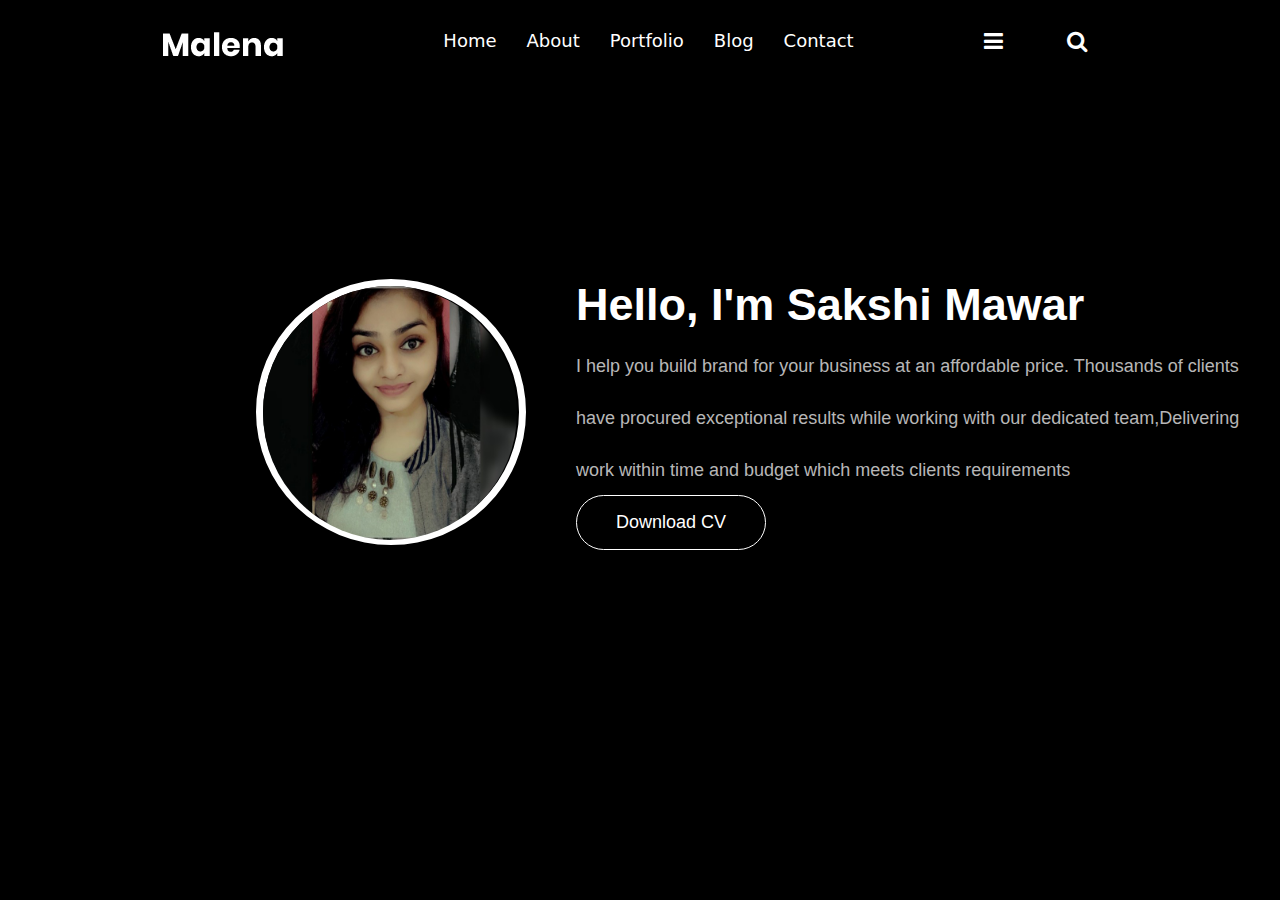
<file: index.html>
<!DOCTYPE html>
<html lang="en">
<head>
    <meta charset="UTF-8">
    <meta http-equiv="X-UA-Compatible" content="IE=edge">
    <meta name="viewport" content="width=device-width, initial-scale=1.0">
    <link rel="stylesheet" href="asset/css/home.css">
    <link rel="stylesheet" href="https://cdnjs.cloudflare.com/ajax/libs/font-awesome/4.7.0/css/font-awesome.min.css">
    <title>Home</title>
</head>
<body>
    <nav>
        <div class="image"><img src="asset/image/logo-white.png" alt=""></div>
        <div class="menu">MENU<i class="fa fa-bars" style="font-size:20px;color:white; margin-left: 10px;"></i></div>
        <br><br>
 <span class="menu-bar"> 
   Home   <br>
     About<br>
    Portfolio <br>
     Blog 
      <br>
     contact
</span>
        <a href="index.html"><li>Home</li></a>
        <a href="Pages/about.html"><li>About</li></a>
            <a href="Pages/portfolio.html"><li>Portfolio</li></a>
                <a href="Pages/blog.html" ><li>Blog</li></a>
                    <a href="Pages/contact.html"><li>Contact</li></a>

<div class="icon"><li><i class="fa fa-bars" style="font-size:22px;color:white;"></i></li>
<li><i class="fa fa-search" style="font-size:22px;color:white;  margin-left :30px;"></i></li>
</div>
    
</nav>
    <section>  
<div class="circle"> <img src="asset/image/WhatsApp Image 2021-09-07 at 6.53.06 PM.jpeg" alt="">  </div>
<div class="head">Hello, I'm Sakshi Mawar
    <br>

    <p>
        I help you build brand for your business at an affordable price. Thousands of clients<br>
        have procured exceptional results while working with our dedicated team,Delivering <br>
        work within time and budget which meets clients requirements
    </p>
<br>
    <button> Download CV</button>
</div>  

    </section>
  
</body>
</html>
</file>
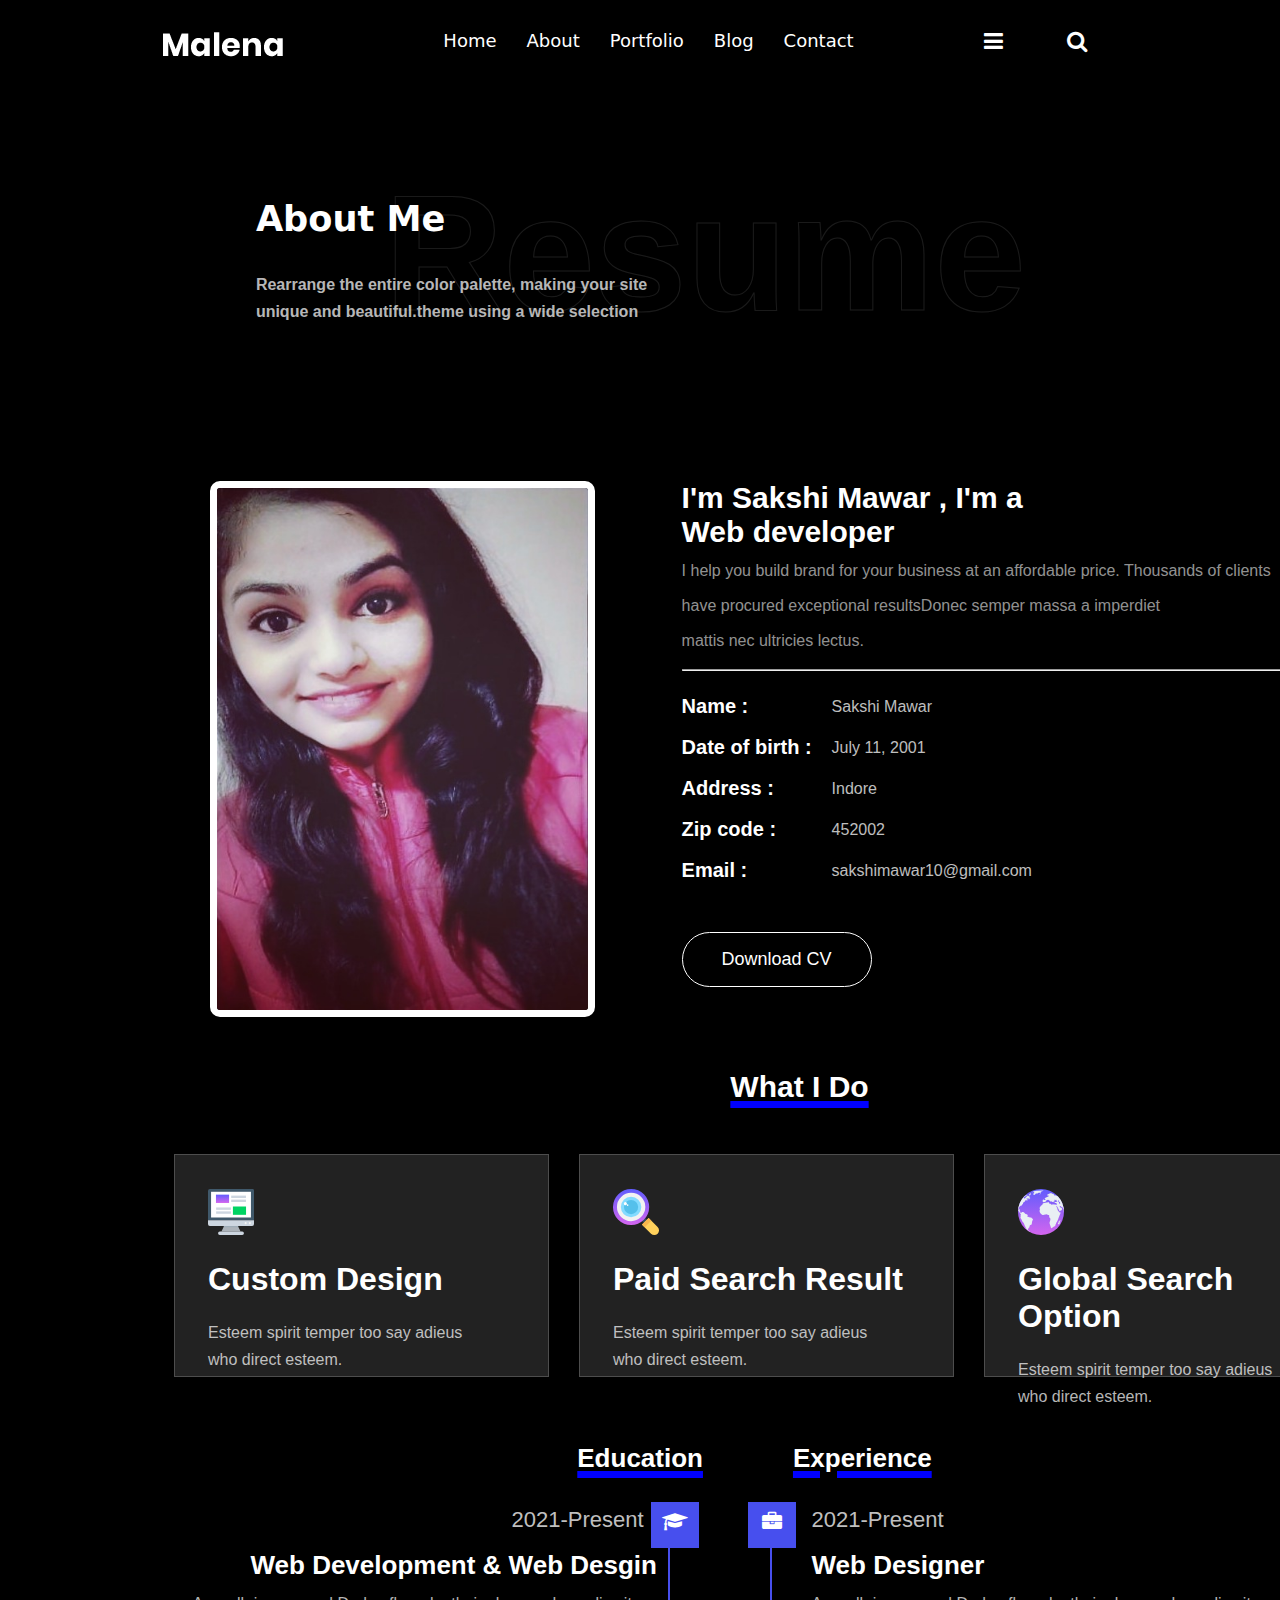
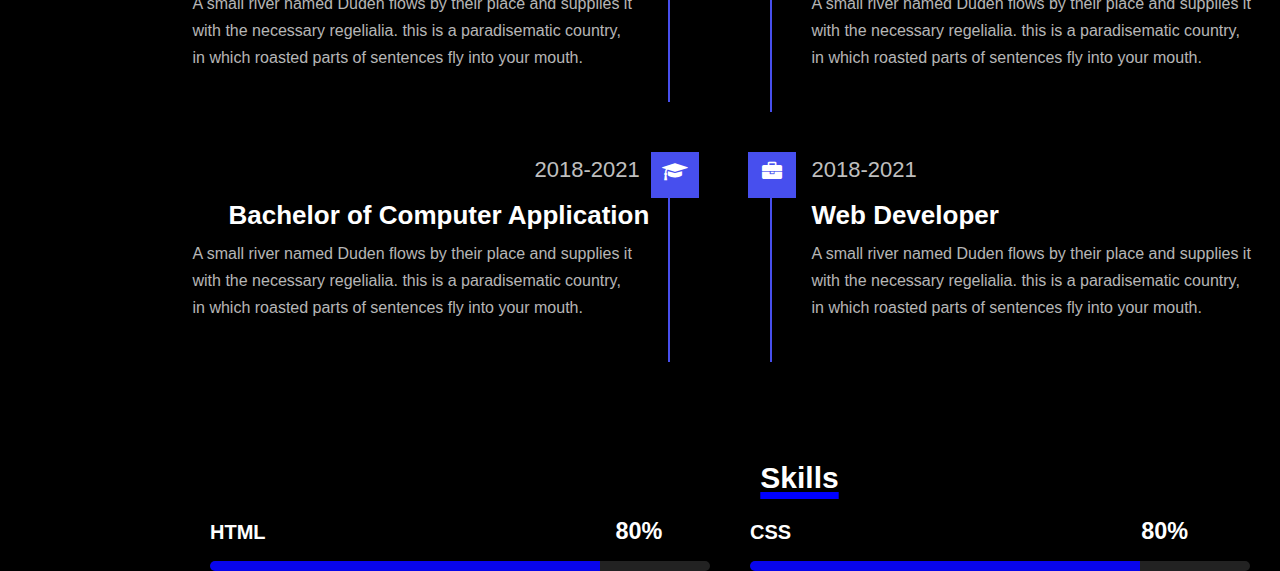
<file: Pages/about.html>
<!DOCTYPE html>
<html lang="en">
<head>
    <meta charset="UTF-8">
    <meta http-equiv="X-UA-Compatible" content="IE=edge">
    <meta name="viewport" content="width=device-width, initial-scale=1.0">
    <link rel="stylesheet" href="../asset/css/about.css">
    <link rel="stylesheet" href="https://cdnjs.cloudflare.com/ajax/libs/font-awesome/4.7.0/css/font-awesome.min.css">
    <title>About</title>
</head>
<body style="padding-bottom: 20px;">
    
<nav>
 <div class="image"><img src="../asset/image/logo-white.png" alt=""></div>
 <div class="menu">MENU<i class="fa fa-bars" style="font-size:20px;color:white; margin-left: 10px;"></i></div>
 <br><br>
 <span class="menu-bar"> 
   Home   <br>
     About<br>
    Portfolio <br>
     Blog 
      <br>
     contact
</span>
 
    <a href="../../index.html" ><li>Home</li></a>
    <a href="about.html" ><li>About</li></a>
    <a href="portfolio.html"><li>Portfolio</li></a>
    <a href="blog.html"><li>Blog</li></a>
                <a href="contact.html"><li>Contact</li></a>
                <div class="icon"><li><i class="fa fa-bars" style="font-size:22px;color:white;"></i></li>
                    <li><i class="fa fa-search" style="font-size:22px;color:white;  margin-left :30px;"></i></li>
                    </div>
                </nav>

                <div class="title">

                    <span>Resume </span>

                    <div class="text">
                    About Me<br>
                    <p>Rearrange the entire color palette, making your site<br>
                         unique and beautiful.theme using a wide selection </p>
                </div>
            

                <main>

                    <section class="section-1">
               
                <div class="pic"> <img src="../asset/image/pic2.jpeg" alt=""></div>
                <div class="information">
                <div class="head">
                    I'm Sakshi Mawar , I'm a<br>
                Web developer <br>
                <p>I help you build brand for your business at an affordable price. Thousands of clients<br>
                     have procured exceptional resultsDonec semper massa a imperdiet<br>
                      mattis nec ultricies lectus.</p>
            
            <hr>
        </div>
        
    
<div class="about-me">
               <div class="question"> Name :   <br>         
                Date of birth :   <br>             
                Address :    <br>                        
                Zip code : <br>                   
                Email :  <br><br>
                
                
             <button> Download CV</button></div>
        
            <div class="answer">

                Sakshi Mawar <br>
                July 11, 2001 <br>
             Indore  <br> 
             452002   <br>
             sakshimawar10@gmail.com <br>
             

            </div>
        </div>
                 </div>
                 
        
                </section>
        
        
        
                <section class="section-2">
<div class="heading">
            What I Do

        </div>
    
  
            

        <div class="box">

        <div class="square"><img src="../asset/image/computer.svg" alt="">
        <h1>Custom Design</h1>
        <p>Esteem spirit temper too say adieus <br>who direct esteem.</p>
        </div>
        <div class="square"> <img src="../asset/image/search.svg" alt="">
        <h1>Paid Search Result</h1>
        <p>Esteem spirit temper too say adieus <br>who direct esteem.</p>
        </div>
        <div class="square" > <img src="../asset/image/globe.svg" alt="">
           <h1> Global Search Option</h1>
           <p>Esteem spirit temper too say adieus <br>who direct esteem.</p>
        </div>

    </div>
</section>


<section class="section-3">

<div class="heading2"><h1>Education</h1> <h1>Experience</h1></div>
<div class="study">
<div class="education">
    <div class="education-detail">
<div class="year"> 2021-Present </div>
    <i class="fa fa-graduation-cap"></i><br>


    <h1>Web Development & Web Desgin </h1><br>
    <p>A small river named Duden flows by their place and supplies it  <br>
         with the necessary regelialia. this is a paradisematic country, <br> 
         in which roasted parts of sentences fly into your mouth.</p>

</div>
<div class="education-detail-2">
    <div class="year"> 2018-2021 </div>
        <i class="fa fa-graduation-cap"></i><br>
    
    
        <h1> Bachelor of Computer Application</h1><br>
        <p>A small river named Duden flows by their place and supplies it  <br>
             with the necessary regelialia. this is a paradisematic country, <br> 
             in which roasted parts of sentences fly into your mouth.</p>
    
    </div>
    
</div>
<div class="experience">

    <div class="experience-detail">
        <div class="year"> 2021-Present </div>
        <i class="fa fa-briefcase"></i><br>
        
        
            <h1>Web Designer </h1><br>
            <p>A small river named Duden flows by their place and supplies it  <br>
                 with the necessary regelialia. this is a paradisematic country, <br> 
                 in which roasted parts of sentences fly into your mouth.</p>
        
        </div>
        <div class="experience-detail-2">
            <div class="year"> 2018-2021 </div>
            <i class="fa fa-briefcase"></i></i><br>
            
            
                <h1> Web Developer</h1><br>
                <p>A small river named Duden flows by their place and supplies it  <br>
                     with the necessary regelialia. this is a paradisematic country, <br> 
                     in which roasted parts of sentences fly into your mouth.</p>
            
            </div>




     </div>




    </div>

</section>

<section class="section-3">
    <div class="heading ">
        Skills

    </div>
    <div class="progress">
    <div class=bar>
<div class="html"><h4>HTML</h4> 
<h3>80%</h3></div>
    <div class="range">


    </div>
</div>

<div class="bar-2">
    <div class="css"><h4>CSS</h4> 
        <h3>80%</h3></div>
            <div class="range2">
        
    
            </div>
        </div>
        </div>


        
        </section>
</section>


    
</main>
</body>
</html>
</file>
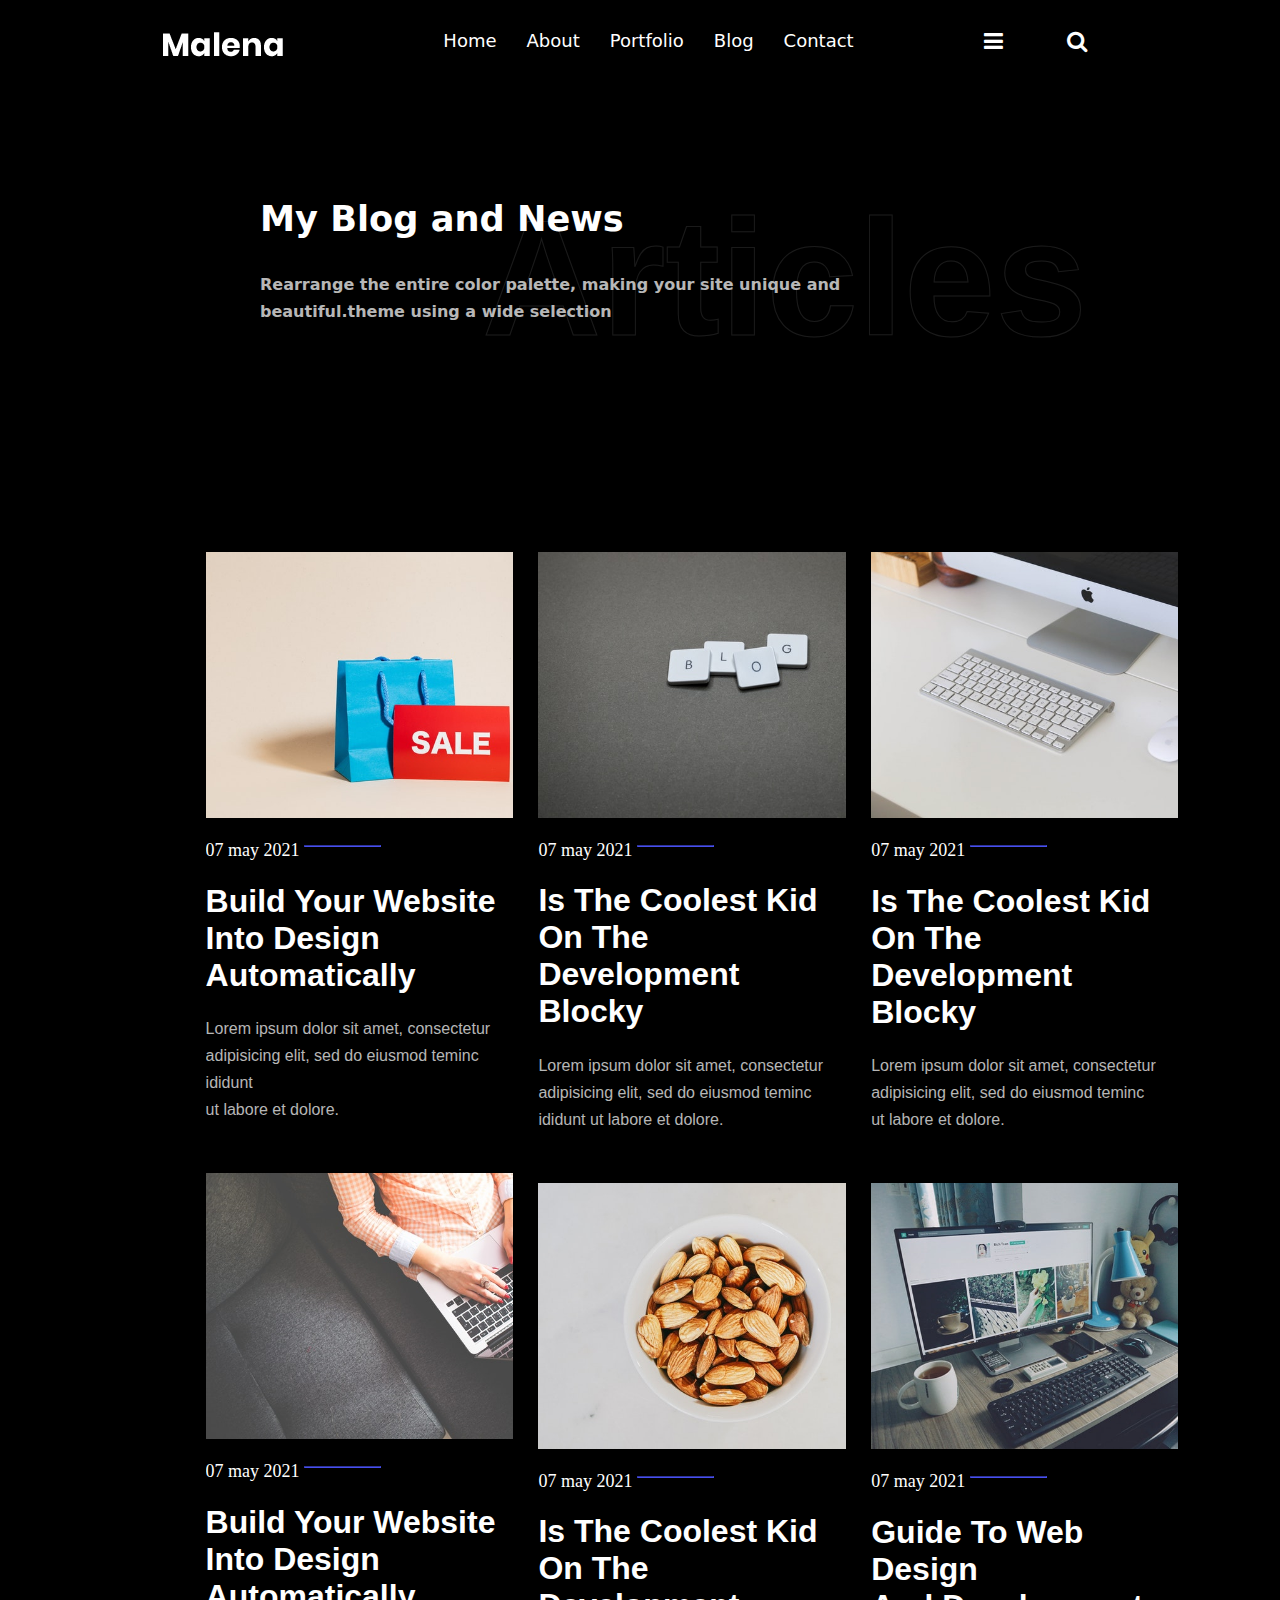
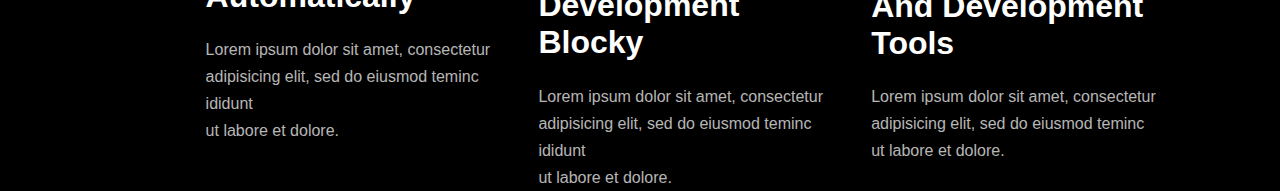
<file: Pages/blog.html>
<!DOCTYPE html>
<html lang="en">
<head>
    <meta charset="UTF-8">
    <meta http-equiv="X-UA-Compatible" content="IE=edge">
    <meta name="viewport" content="width=
    , initial-scale=1.0">
    <link rel="stylesheet" href="../asset/css/blog.css">
    <link rel="stylesheet" href="https://cdnjs.cloudflare.com/ajax/libs/font-awesome/4.7.0/css/font-awesome.min.css">
    <title>Document</title>
</head>
<body>
    <nav>
        <div class="image"><img src="../asset/image/logo-white.png" alt=""></div>
        <div class="menu">MENU<i class="fa fa-bars" style="font-size:20px;color:white; margin-left: 10px;"></i></div>

 <br><br>
 <span class="menu-bar"> 
   Home   <br>
     About<br>
    Portfolio <br>
     Blog 
      <br>
     contact
</span>
        
        <a href="../index.html" ><li>Home</li></a>
        <a href="about.html" ><li>About</li></a>
            <a href="portfolio.html" ><li>Portfolio</li></a>
                <a href="blog.html" ><li>Blog</li></a>
                    <a href="contact.html" ><li>Contact</li></a>

<div class="icon"><li><i class="fa fa-bars" style="font-size:22px;color:white;"></i></li>
<li><i class="fa fa-search" style="font-size:22px;color:white;  margin-left :30px;"></i></li>
</div>
    </nav>

    <div class="title">

        <span> Articles </span>

        <div class="text">
        My Blog and News
        <p>Rearrange the entire color palette, making your site unique and beautiful.theme using a wide selection </p>
    </div>
</div>
<main>

    

        <section>
<div class="pic">

    <img src="../asset/image/bag.jpg" alt="">
</div>

<div class="content">
    <h3> 07 may 2021  <hr>   </h3> 
    <h1>Build Your Website Into Design 
    Automatically</h1>
<p>Lorem ipsum dolor sit amet, consectetur <br>
     adipisicing elit, sed do eiusmod teminc ididunt <br>
      ut labore et dolore.</p>

</div>

<div class="pic">

    <img src="../asset/image/laptop.jpg" alt="">
</div>

<div class="content">
    <h3> 07 may 2021 <hr></h3>
    <h1>Build Your Website Into Design <br>
    Automatically</h1>
<p>Lorem ipsum dolor sit amet, consectetur <br>
     adipisicing elit, sed do eiusmod teminc ididunt <br>
      ut labore et dolore.</p>

</div>




        </section>

        <section>


            <div class="pic">
<img src="../asset/image/blog.jpg" alt="">

  </div>
  <div class="content">
    <h3> 07 may 2021 <hr></h3>
    <h1>Is The Coolest Kid On The  <br>
        Development Blocky</h1>
<p>Lorem ipsum dolor sit amet, consectetur 
     adipisicing elit, sed do eiusmod teminc ididunt 
      ut labore et dolore.</p>

</div>


<div class="pic">
    <img src="../asset/image/almond .jpg" alt="">
    
      </div>
      <div class="content">
        <h3> 07 may 2021  <hr></h3>
        <h1>Is The Coolest Kid On The  <br>
            Development Blocky</h1>
    <p>Lorem ipsum dolor sit amet, consectetur <br>
         adipisicing elit, sed do eiusmod teminc ididunt <br>
          ut labore et dolore.</p>
    
    </div>
    
    





        </section>
        <section class="section3">

            <div class="pic3">

                <img src="../asset/image/keyboard.jpg" alt="">
           
                <div class="content">
                    <h3> 07 may 2021  <hr></h3>
                    <h1>Is The Coolest Kid On The  <br>
                        Development Blocky</h1>
                <p>Lorem ipsum dolor sit amet, consectetur <br>
                     adipisicing elit, sed do eiusmod teminc  <br>
                      ut labore et dolore.</p>
                
                </div>
                
        </div>

            <div class="pic3">

                <img src="../asset/image/system.jpg" alt="">
           
            <div class="content">
                <h3> 07 may 2021 <hr></h3>
                <h1> Guide To Web Design<br> And Development Tools</h1>
                <p>Lorem ipsum dolor sit amet, consectetur <br>
                    adipisicing elit, sed do eiusmod teminc  <br>
                     ut labore et dolore.</p>
               
            
            </div>
        </div>

            

        </section>


    </main>


    
</body>
</html>
</file>
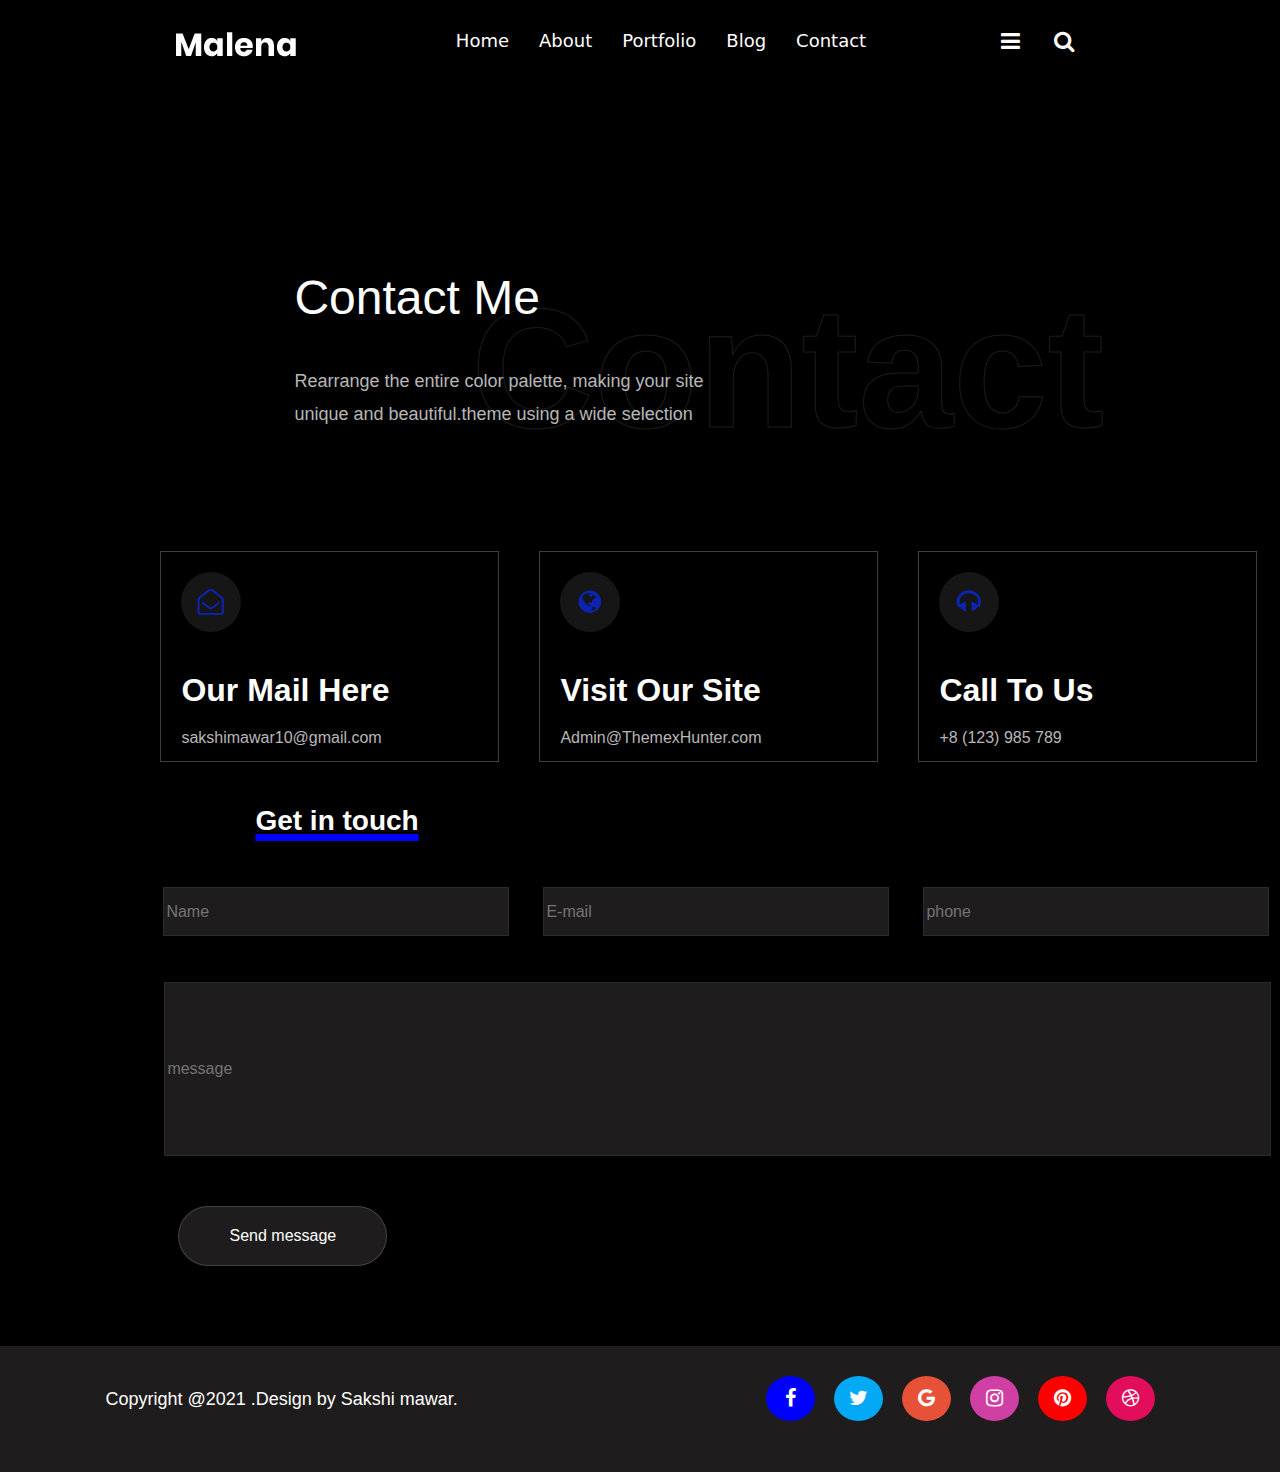
<file: Pages/contact.html>
<!DOCTYPE html>
<html lang="en">
<head>
    <meta charset="UTF-8">
    <meta http-equiv="X-UA-Compatible" content="IE=edge">
   <link rel="stylesheet" href="../asset/css/contact.css">
    <meta name="viewport" content="width=device-width, initial-scale=1.0">
    <link rel="stylesheet" href="https://cdnjs.cloudflare.com/ajax/libs/font-awesome/4.7.0/css/font-awesome.min.css">
    <title>Contact</title>
</head>
<body>
    <section>

    <nav>
        <div class="image"><img src="../asset/image/logo-white.png" alt=""></div>
        <div class="menu">MENU<i class="fa fa-bars" style="font-size:20px;color:white; margin-left: 10px;"></i></div>
        <br><br>
        <span class="menu-bar"> 
            Home   <br>
              About<br>
             Portfolio <br>
              Blog 
               <br>
              contact
         </span>
        
        
           <a href="..//index.html"><li>Home</li></a>
           <a href="about.html" > <li>About</li></a>
           <a href="portfolio.html"><li>Portfolio</li></a>
           <a href="blog.html" ><li>Blog</li></a>
                       <a href="contact.html" ><li>Contact</li></a>
                       <div class="icon"><li><i class="fa fa-bars" style="font-size:22px;color:white;"></i></li>
                           <li><i class="fa fa-search" style="font-size:22px;color:white;  "></i></li>
                           </div>
                       </nav>


                       <div class="title">

                        <span> Contact </span>
    
                        <div class="text">
                        Contact Me<br>
                        <p>Rearrange the entire color palette, making your site 
                            <br>
                            unique and beautiful.theme using a wide selection </p>
                    </div>

                    <div class="box">

                        <div class="square"><i class="fa fa-envelope-open-o"></i>
                        <h1>Our Mail Here</h1>
                        <p> sakshimawar10@gmail.com</p>
                        </div>
                        <div class="square"> <i class="fa fa-globe"></i>
                        <h1>Visit Our Site</h1>
                        <p>Admin@ThemexHunter.com</p>
                        </div>
                        <div class="square" > <i class='fa fa-headphones'></i>
                           <h1> Call To Us</h1>
                           <p>+8 (123) 985 789</p>
                        </div>
                
                    </div>



                    <h2>Get in touch</h2>

                    <div class="detail">
                        <input type="text" id="name" placeholder="Name">

                         <input type="email" id="mail" placeholder="E-mail">
                         
                         <input type="tel" id="num" placeholder="phone">
                    </div>

                    <div class="message">


                        <input type="text" id="msg" placeholder="message">
                    </div>

                    <button> Send message</button>

                    
                    <div class="bottom"> 
           <div class="first">Copyright @2021 .Design by Sakshi mawar.</div>
           <div class="second">
            <i class='fa fa-facebook-f'></i>
            <i class='fa fa-twitter' 
            style="background-color: #03a9f4;
            margin-left: 15px;"
            ></i>

            <i class='fa fa-google' 
            style="margin-left: 15px;
            background-color: #e65137;"></i>

<i class='fa fa-instagram'
style="background-color:#d040a4;
margin-left: 15px;"></i>

<i class='fa fa-pinterest'
style="    margin-left: 15px;
background-color: red;"></i>

<i class='fa fa-dribbble'

style="    background-color: #e20d5b;
margin-left: 15px;"></i>

            
               
        </div>
                    </div>
                </section>

    
</body>
</html>
</file>
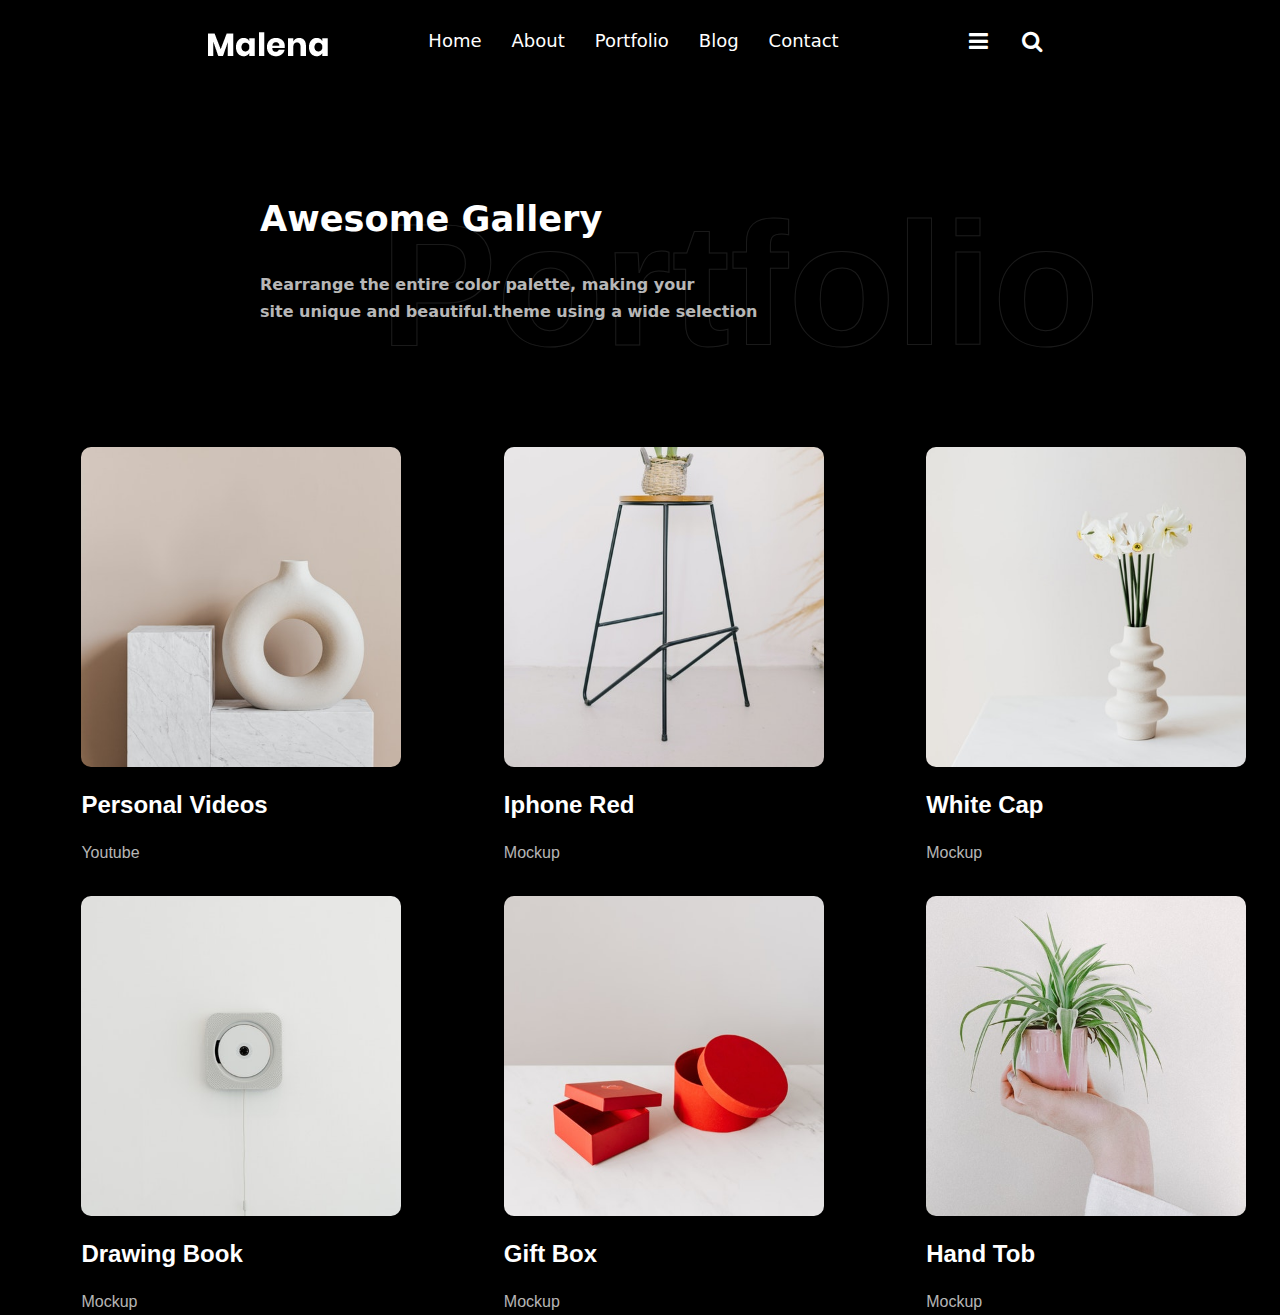
<file: Pages/portfolio.html>
<!DOCTYPE html>
<html lang="en">
<head>
    <meta charset="UTF-8">
    <meta http-equiv="X-UA-Compatible" content="IE=edge">
    <meta name="viewport" content="width=device-width, initial-scale=1.0">
    <link rel="stylesheet" href="">
    <link rel="stylesheet" href="https://cdnjs.cloudflare.com/ajax/libs/font-awesome/4.7.0/css/font-awesome.min.css">
    <link rel="stylesheet" href="../asset/css/portfolio.css">
    <title>Portfolio</title>
</head>
<body>

    <nav>
        <div class="image"><img src="../asset/image/logo-white.png" alt=""></div>
        <div class="menu">MENU<i class="fa fa-bars" style="font-size:20px;color:white; margin-left: 10px;"></i></div>
        <br><br>
        <span class="menu-bar"> 
            Home   <br>
              About<br>
             Portfolio <br>
              Blog 
               <br>
              contact
         </span>
        
           <a href="..//index.html"><li>Home</li></a>
           <a href="about.html"> <li>About</li></a>
           <a href="portfolio.html" ><li>Portfolio</li></a>
           <a href="blog.html" ><li>Blog</li></a>
                       <a href="contact.html"><li>Contact</li></a>
                       <div class="icon"><li><i class="fa fa-bars" style="font-size:22px;color:white;"></i></li>
                           <li><i class="fa fa-search" style="font-size:22px;color:white;  "></i></li>
                           </div>
                       </nav>

                       <div class="title">

                        <span> Portfolio </span>
                
                        <div class="text">
                        Awesome Gallery<br>
                        <p>Rearrange the entire color palette, making your <br>
                            site unique and beautiful.theme using a wide selection </p>
                    </div>
                </div>

                <main>
             <section>
           <div class="pic"> <img src="../asset/image/portfolio-image1.jpg" alt="">

           </div>
           <div class="content">

            <h2>Personal Videos</h2>

            <p>Youtube</p>
        </div>

           <div class="pic"> <img src="../asset/image/image4.jpg" alt="">

           </div>
           <div class="content">
           <h2>Drawing Book</h2>

           <p>Mockup</p>
       </div>

             </section>

             
  

             <section>


                <div class="pic"> <img src="../asset/image/image2.jpg" alt="">

                </div>
                <div class="content">
                <h2>Iphone Red</h2>

                <p>Mockup</p>
            </div>
                <div class="pic"> <img src="../asset/image/gift-box.jpg" alt="">

                </div>
                <div class="content">
                <h2>Gift Box</h2>

                <p>Mockup</p>
            </div>
                
             </section>



             <section class="section3">

                <div class="pic"> <img src="../asset/image/flower.jpg" alt="">

                
                <div class="content">
                <h2>White Cap</h2>

                <p>Mockup</p>
            </div>
            </div>

                <div class="pic"> <img src="../asset/image/plant.jpg" alt="">

                

                <div class="content">
            <h2>Hand Tob</h2>

            <p>Mockup</p>
        </div>
        </div>
             </section>



                </main>
    
</body>
</html>
</file>
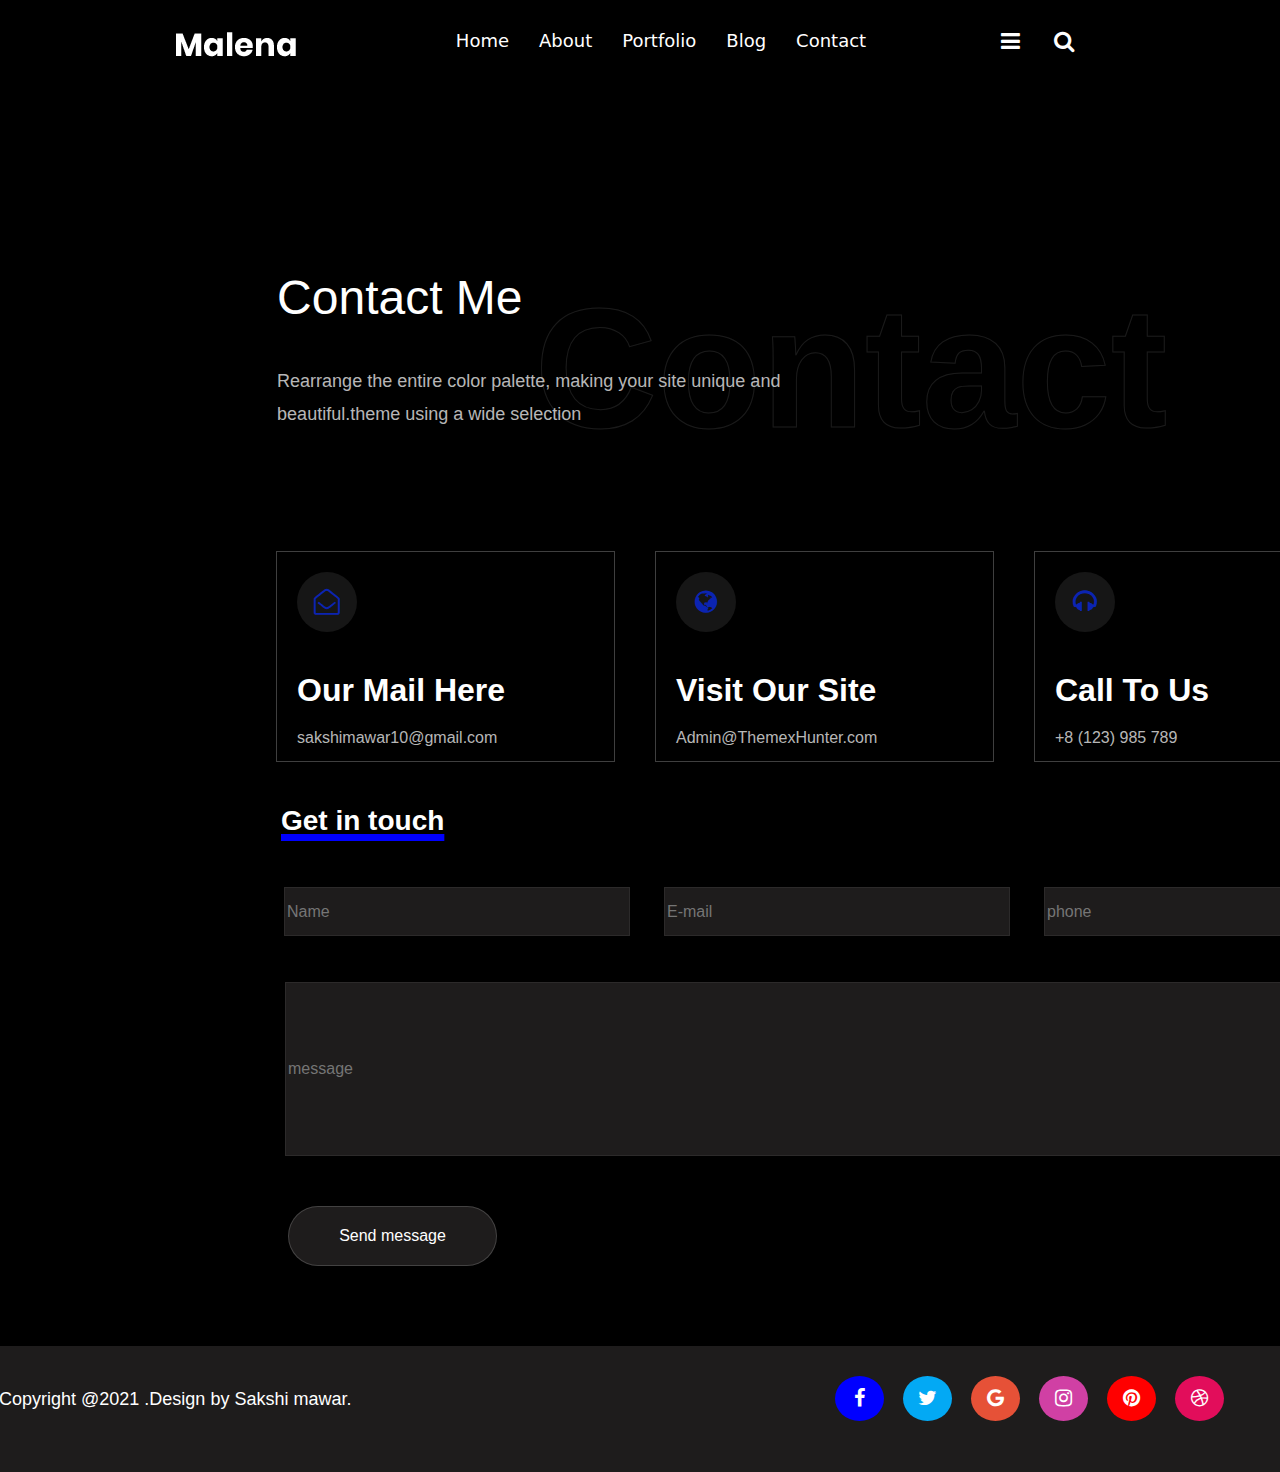
<file: asset/Pages/contact.html>
<!DOCTYPE html>
<html lang="en">
<head>
    <meta charset="UTF-8">
    <meta http-equiv="X-UA-Compatible" content="IE=edge">
   <link rel="stylesheet" href="asset/css/contact.css">
    <meta name="viewport" content="width=device-width, initial-scale=1.0">
    <link rel="stylesheet" href="https://cdnjs.cloudflare.com/ajax/libs/font-awesome/4.7.0/css/font-awesome.min.css">
    <title>Contact</title>
</head>
<body>
    <section>

    <nav>
        <div class="image"><img src="asset/image/logo-white.png" alt=""></div>
        
           <a href="../../index.html" target="new"><li>Home</li></a>
           <a href="about.html" target="new"> <li>About</li></a>
           <a href="http://webangon.com/html/malena/portfolio-black.html" target="new"><li>Portfolio</li></a>
           <a href="http://webangon.com/html/malena/blog-black.html" target="new"><li>Blog</li></a>
                       <a href="contact.html" target="new"><li>Contact</li></a>
                       <div class="icon"><li><i class="fa fa-bars" style="font-size:22px;color:white;"></i></li>
                           <li><i class="fa fa-search" style="font-size:22px;color:white;  "></i></li>
                           </div>
                       </nav>


                       <div class="title">

                        <span> Contact </span>
    
                        <div class="text">
                        Contact Me
                        <p>Rearrange the entire color palette, making your site unique and beautiful.theme using a wide selection </p>
                    </div>

                    <div class="box">

                        <div class="square"><i class="fa fa-envelope-open-o"></i>
                        <h1>Our Mail Here</h1>
                        <p> sakshimawar10@gmail.com</p>
                        </div>
                        <div class="square"> <i class="fa fa-globe"></i>
                        <h1>Visit Our Site</h1>
                        <p>Admin@ThemexHunter.com</p>
                        </div>
                        <div class="square" > <i class='fa fa-headphones'></i>
                           <h1> Call To Us</h1>
                           <p>+8 (123) 985 789</p>
                        </div>
                
                    </div>


                    <h2>Get in touch</h2>

                    <div class="detail">
                        <input type="text" id="name" placeholder="Name">

                         <input type="email" id="mail" placeholder="E-mail">
                         
                         <input type="tel" id="num" placeholder="phone">
                    </div>

                    <div class="message">


                        <input type="text" id="msg" placeholder="message">
                    </div>

                    <button> Send message</button>

                    
                    <div class="bottom"> 
           <div class="first">Copyright @2021 .Design by Sakshi mawar.</div>
           <div class="second">
            <i class='fa fa-facebook-f'></i>
            <i class='fa fa-twitter' 
            style="background-color: #03a9f4;
            margin-left: 15px;"
            ></i>

            <i class='fa fa-google' 
            style="margin-left: 15px;
            background-color: #e65137;"></i>

<i class='fa fa-instagram'
style="background-color:#d040a4;
margin-left: 15px;"></i>

<i class='fa fa-pinterest'
style="    margin-left: 15px;
background-color: red;"></i>

<i class='fa fa-dribbble'

style="    background-color: #e20d5b;
margin-left: 15px;"></i>

            
               
        </div>
                    </div>
                </section>

    
</body>
</html>
</file>
<file: asset/css/home.css>
body{
    background-color: black;
    margin: 0px;
}
.menu{
    display: none;
}
.menu-bar{
    display: none;
}

.circle{

    width: 256px;
    height: 252px;
    border-radius: 50%;
    /* background-color: aqua; */
    border: 7px solid white;
    display: inline-block;
}
.image{
    margin-top: -20px;
    width: 100px;
    height: 20px;
    display: inline-block;
    margin-right: 180px;
}

.circle img{width: 254px;
border-radius: 50%;}

section{
    left: 20%;
    display: flex;
    position: absolute;
    top: 31%;}
   
    nav{
        display: flex;
        justify-content: center;
        margin-top: 30px;

    }
li{
    font-family: system-ui;
    color: white;
    list-style-type: none;
    display: inline-block;
    margin-right: 30px;
    font-size: 18px;
    font-weight: 500;
    cursor: pointer;
}
.icon{
    display: inline-block;
    margin-left: 100px;
}
.head{
    
    color: white;
    font-family: 'Poppins', sans-serif;
    font-weight: 600;
    font-size: 45px;
    margin-left: 50px;
    
}

.head p{
    color: rgba(255, 255, 255, 0.726);
    font-size: 18px; 
    font-weight: lighter;
    font-family: sans-serif;
    margin-top: 40px;
display: contents;
}
button{
    font-size: 18px;
    border: 1px solid white;
    background: 50px;
    width: 190px;
    padding: 16px;
    border-radius: 50px;
    color: white;
    font-family: inherit;
display: inline-block;
cursor: pointer;}

button:hover{
    background-color: #474fee;
    color: white;
    border: none;
}
    
li:hover{color:rgb(12, 12, 211);
    text-decoration: none;
font-weight: lighter;}





@media screen and  (max-width: 1024px){

    section{
        left: 15%;
        display: flex;
        position: absolute;
        top: 31%;}
        .circle{

            width: 256px;
            height: 252px;
            border-radius: 50%;
            /* background-color: aqua; */
            border: 7px solid white;
            display: inline-block;
        }
        
        
        .circle img{width: 254px;
        border-radius: 50%;}
        
      

nav {
    display: flex;
    justify-content: center;
    margin-top: 30px;
    margin-left: 40px;
}
.image {
    margin-top: -20px;
    width: 100px;
    height: 20px;
    display: inline-block;
    margin-right: 66px;
}
.icon {
    display: inline-block;
    margin-left: 10px;}


}

@media screen and  (max-width: 769px){

    section{
        left: 5%;
        display: flex;
        position: absolute;
        top: 31%;}
        
        nav {
            display: flex;
            justify-content: center;
            margin-left: 30px;
            margin-top: 20px;
        }
        li {
            font-family: system-ui;
            color: white;
            list-style-type: none;
            display: inline-block;
            margin-right: 28px;
            font-size: 16px;
            font-weight: 500;
        }
    
    .icon{
        display: inline-block;
         float: right;
        }

        .fa-search:before {
            margin-left: -31px;
        }

        .circle{

            width: 256px;
            height: 252px;
            border-radius: 50%;
            /* background-color: aqua; */
            border: 7px solid white;
            display: inline-block;
        }
        
        
        .circle img{width: 254px;
        border-radius: 50%;}
        
      
        .head{
    
            color: white;
            font-family: 'Poppins', sans-serif;
            font-weight: 600;
            font-size: 40px;
            margin-left: 50px;
            
        }
        .head p{
            color: rgba(255, 255, 255, 0.726);
            font-size: 18px; 
            font-weight: lighter;
            font-family: sans-serif;
            display: block;
            margin-top: 40px;
            line-height: 33px;
            width: 450px;
        
        
        }
    }

    @media screen and  (max-width: 696px)
{
    
    li{
        display: none;
    }

.menu {
    padding: 10px;
    color: white;
    font-size: 20px;
    width: 97px;
    height: 22px;
    border: 1px solid #d0b3b35c;
    background-color: #d0b3b35c;
    margin-left: 330px;
    display: inline-block;
    cursor: pointer;
    transition: all 0.3s ease-out 0s;
    
}
.menu:hover ~ .menu-bar  {
    
        width: 100%;
        padding: 2em;
        margin-left: -40px;
        height: 350px;
        background-color: #1b1b1d;
        color: white;
        text-align: center;
        font-family: sans-serif;
        font-size: 20px;
        display: flex;
        z-index: 13;
        justify-content: center;
        line-height: 51px;
        margin-bottom: 30px;
    }
    
.image {
    margin-top: -12px;
    height: 20px;
    display: inline-block;
    margin-right: 60px;
}
nav {
    display: flex;
    justify-content: center;
    margin-top: 30px;
    width: 100%;
    margin-left: 75px;
    flex-direction: column;
}
section {
    left: 5%;
    display: flex;
    position: absolute;
    top: 31%;
    flex-direction: column;
}

.circle {
    width: 306px;
    height: 303px;
    border-radius: 50%;
    /* background-color: aqua; */
    border: 7px solid white;
    align-self: center;
    /* margin-left: 112px; */
    display: inline-block;
}
.circle img {
    width: 304px;
    border-radius: 50%;
}
.head {
    color: white;
    font-family: 'Poppins', sans-serif;
    font-weight: 600;
    font-size: 40px;
    
    margin-top: 50px;
    text-align: center;
}
.head p {
    color: rgba(255, 255, 255, 0.726);
    font-size: 16px;
    font-weight: lighter;
    font-family: sans-serif;
    display: contents;
    margin-top: 30px;
    line-height: 28px;
    /* width: 450px; */
}
}





    @media screen and  (max-width: 425px){

        section {
            left: -10%;
            display: flex;
            position: absolute;
            top: 30%;
            flex-direction: column;}
            li{
                display: none;
            }
            .image {
                margin-top: -12px;
                height: 20px;
                display: inline-block;
                margin-right: 90px;
            }
        
                .menu {
                    padding: 5px;
                    color: white;
                    font-size: 16px;
                    border: 1px solid #d0b3b35c;
                    background-color: #d0b3b35c;
                    margin-left: 226px;
                    display: inline-block;
                }
                .menu:hover ~ .menu-bar  {
    
                    width: 100%;
                    padding: 2em;
                    margin-left: -60px;
                    height: 350px;
                    background-color: #1b1b1d;
                    color: white;
                    text-align: center;
                    font-family: sans-serif;
                    font-size: 20px;
                    display: flex;
                    z-index: 13;
                    justify-content: center;
                    line-height: 51px;
                    margin-bottom: 30px;
                    transition: all 0.3s ease-out 0s;
                }

                nav {
                    display: flex;
                    justify-content: center;
                    margin-top: 30px;
                    width: 100%;
                    margin-left: 15px;
                    flex-direction: column;
                }
                
            .circle{

                width: 256px;
                height: 252px;
                border-radius: 50%;
                /* background-color: aqua; */
                border: 7px solidwhite;
                display: inline-block;
            }
            
            
            .circle img{width: 254px;
            border-radius: 50%;}

            }

        

    @media screen and  (max-width: 375px)
    {
        section {
            left: -9%;
            display: flex;
            position: absolute;
            top: 20%;
            flex-direction: column;
        }
       .image{
        margin-top: -12px;
        height: 20px;
        margin-right: 88px;
    }
    .menu {
        padding: 5px;
        color: white;
        font-size: 16px;
        border: 1px solid #d0b3b35c;
        background-color: #d0b3b35c;
        display: inline-block;
    }
       


}

@media screen and  (max-width: 320px){
.menu {
    padding: 5px;
    color: white;
    font-size: 16px;
    border: 1px solid #d0b3b35c;
    background-color: #d0b3b35c;
    display: inline-block;
}

}
</file>
<file: asset/css/about.css>
body{
    margin: 0;
    background-color: black;
    height: 100vh;
    width: 100vw;
}
nav{
    display: flex;
    justify-content: center;
    margin-top: 30px;
width: 100%;
}
.menu{
    display: none;
}
.menu-bar{
    
    display: none;

}
li{
font-family: system-ui;
color: white;
list-style-type: none;
display: inline-block;
margin-right: 30px;
font-size: 18px;
font-weight: 500;
cursor: pointer;
}
.icon{
display: inline-block;
margin-left: 100px;

}


.image{
    margin-top: -20px;
    width: 100px;
    height: 20px;
    display: inline-block;
    margin-right: 180px;
}

li:hover{color:blue;
    text-decoration: none;
font-weight: lighter;}

.title span {
    -webkit-text-stroke-color: #fff;
    position: absolute;
    font-size: 165px;
    font-weight: 900;
    opacity: .1;
    font-family: sans-serif;
    -webkit-text-stroke-width: 1px;
    left: 6%;
    top: -2%;
}
.text {
    color: white;
    font-size: 2.2em;
    position: relative;
    /* left: -49%; */
    right: 6%;
    font-family: system-ui;
    font-weight: 700;
}
    .title{
        position: absolute;
    top: 20px;
    top: 22%;
    left: 25%;
    }
    p {
        /* color: rgb(255 255 255 / 66%); */
        font-size: 16px;
        /* font-weight: lighter; */
        font-family: sans-serif;
        display: block;
        margin-top: 32px;
        line-height: 27px;
        width: 600px;
        color: #ffffffb8;
    }

    main{
        display: inline-block;
        margin-top: 140px;
        margin-left: -50px;
    }
    .section-1{
        color: white;
        display: flex;
        justify-content: center;
        margin-left: -60px;
    }

 

    
        .pic img {
            border: 7px solid white;
            width: 371px;
            height: 522px;
            border-radius: 10px;
        }
        


.pic{
    width: 40%;
    display: inline-block;
}
.information{
    width: 60%;
    display: inline-block;
    

    
}

.head
    {
        font-size: 30px;
        font-family: sans-serif;
        font-weight: 600;
        
    }
    .head p{
        display: contents;
        margin-top: 30px;
        font-size: 16px;
        color: #ffffff94;
        font-weight: lighter;
    
    }
    .about-me{
        display: flex;
    }
.question{
    font-weight: 600;
    display: inline-block;
    width: 150px;
    /* background-color: brown; */
    font-size: 20px;
    font-family: sans-serif;
    line-height: 41px;
}

button{
    font-size: 18px;
    border: 1px solid white;
    background: 50px;
    width: 190px;
    padding: 16px;
    border-radius: 50px;
    color: white;
    font-family: inherit;
display: inline-block;}
.answer{
    
        font-weight: 600;
        display: inline-block;
        width: 150px;
        /* background-color: brown; */
        font-size: 20px;
        font-family: sans-serif;
        line-height: 41px;
        font-size: 16px;
        color: #ffffffbf;
        font-weight: lighter;
    }
    
button:hover{
    background-color: #474fee;
    color: white;
    border: none;
}
    
    .section-2{
        color: white;
        display: flex;
     flex-direction: column;
     justify-content: center;
     margin-left: -60px;
    }

.heading{

    margin-top: 49px;
    text-align: center;
    font-size: 30px;
    font-family: sans-serif;
    font-weight: 600;
    text-decoration: underline 7px blue;
}

    .square {
        border: .5px solid #80808075;
        width: 300px;
        height: 177px;
        padding: 34px 40px 10px 33px;
        margin-right: 30px;
        font-family: sans-serif;
        background: #222;
        cursor: pointer;
        transition: .5s all;

    }
.square:hover{
    box-shadow: 0 0 22px rgb(255 255 255 / 38%);
    transform: translateY(-9px);

}
.square p{
    margin-top: 0px;
}

.box{
    display: flex;
    margin-top: 50px;
    margin-left: -10px;
}
.section-3{
    color: white;
    display: flex;
 flex-direction: column;
 justify-content: center;
 margin-left: -60px;}


.heading2{

    margin-top: 49px;
    text-align: center;
    display: flex;
    flex-direction: row;
    font-family: sans-serif;
    font-weight: 600;
    text-decoration: underline 7px blue;justify-content: center;
}
.heading2 h1{
margin-right: 90px;
font-size: 26px;
}
.study{
    display: flex;
    justify-content: center;
    margin-left: -60px;
    float: right;
}
.education{
    width: 50%;
 
    display: inline-block;
    height: 500px;
    margin: 10px;

}

.education-detail{
    float: right;
    border-right: 2px solid #474fee; 
    height: 200px;
}


.education-detail i{
    
    font-size: 20px;
    text-align: center;
    background-color:#474fee;
    width: 28px;
    height: 26px;
    padding: 10px;
    left: 35%;
    float: right;
    position: absolute;
    display: inline-block;
    cursor: pointer;
    transition: .8s all;
}

.education-detail i:hover{
    border-radius: 50%;
    text-align: center;
    padding: 12px;
    background-color:#222 ;
    border:1px solid #474fee;

}


.year {
    display: inline-block;
    margin-left: 417px;
    margin-top: 5px;
    font-size: 22px;
    font-family: sans-serif;
    color: #ffffffc2;
}

.education-detail h1{
    margin-left: 121px;
    font-size: 26px;
    display: inline-block;
    font-family: sans-serif;
}
.education-detail p{
    float: right;
    display: inline-block;
    margin-right: -125px;
    margin-top: -9px;
}

.education-detail-2{
    float: right;
    border-right: 2px solid #474fee; 
    height: 210px;
    margin-top: 50px;
}

.education-detail-2 h1{
    margin-left: 120px;
    font-size: 26px;
    display: inline-block;
    font-family: sans-serif;
}
.education-detail-2 p{
    float: right;
    display: inline-block;
    margin-right: -125px;
    margin-top: -9px;
}

.education-detail-2 i{
    
    font-size: 20px;
    text-align: center;
    background-color:#474fee;
    width: 28px;
    height: 26px;
    padding: 10px;
    left: 35%;
    float: right;
    position: absolute;
    display: inline-block;
    cursor: pointer;
cursor: pointer;
    transition: .8s all;
}

.education-detail-2 i:hover{
    border-radius: 50%;
    text-align: center;
    padding: 12px;
    background-color:#222 ;
    border:1px solid #474fee;

}

.education-detail-2 .year {
    display: inline-block;
    margin-left: 447px;
    margin-top: 5px;
    font-size: 22px;
    font-family: sans-serif;
    color: #ffffffc2;
}

/**experince css start*/

.experience{
    width: 50%;
    margin-top: 10px;
    display:inline-block;
    margin-left: 90px;
    float: left;
}

.experience-detail{
    float: left;
    border-left: 2px solid #474fee; 
    height: 210px;
    
}


.experience-detail i{
    
    font-size: 20px;
    text-align: center;
    background-color:#474fee;
    width: 28px;
    height: 26px;
    padding: 10px;
    margin-left:-90px;
    float: left;
    right: 52%;
    position: absolute;
    display: inline-block;
    cursor: pointer;
    transition: .8s all;
}

.experience-detail i:hover{
    border-radius: 50%;
    text-align: center;
    padding: 12px;
    background-color:#222 ;
    border:1px solid #474fee;

}


.experience-detail .year {
    display: inline-block;
    margin-left: 40px;
    margin-top: 5px;
    font-size: 22px;
    font-family: sans-serif;
    color: #ffffffc2;
}


.experience-detail h1{ 
        margin-left: 40px;
        font-size: 26px;
        display: inline-block;
        font-family: sans-serif;
    }


.experience-detail p{
    float: left;
    display: inline-block;
    margin-top: -9px;
    margin-left: 40px;
}


.experience-detail-2{
    float: left;
    border-left: 2px solid #474fee; 
    height: 210px;
    margin-top: 40px;
}




.experience-detail-2 i{
    font-size: 20px;
    text-align: center;
    background-color:#474fee;
    width: 28px;
    height: 26px;
    padding: 10px;
    margin-left:-90px;
    float: left;
    right: 52%;
    position: absolute;
    display: inline-block;
    cursor: pointer;
    transition: .8s all;
}

.experience-detail-2 i:hover{
    border-radius: 50%;
    text-align: center;
    padding: 12px;
    background-color:#222 ;
    border:1px solid #474fee;

}

.experience-detail-2 .year {
    display: inline-block;
    margin-left: 40px;
    margin-top: 5px;
    font-size: 22px;
    font-family: sans-serif;
    color: #ffffffc2;
}



.experience-detail-2 h1{ 
        margin-left: 40px;
        font-size: 26px;
        display: inline-block;
        font-family: sans-serif;
    }




    .experience-detail-2 p{
    float: left;
    display: inline-block;
    margin-top: -9px;
    margin-left: 40px;
}

.section-3{
    color: white;
    display: flex;
    justify-content: center;
    margin-left: -60px;
}
.range{
    margin-top: -10px;
    border-radius: 52px;
    display: flex;
    width: 500px;
    height: 10px;
    background: rgb(8,5,236);
    background: linear-gradient(90deg, rgba(8,5,236,1) 78%, rgba(34,34,34,1) 78%);
}
.html {
    font-family: sans-serif;
    font-size: 20px;
    display: flex;
    
}
.html h3{
display: inline-block;
margin-left: 350px;


}
.range2{
    margin-top: -10px;
    border-radius: 52px;
    display: flex;
    width: 500px;
    height: 10px;
    background: rgb(8,5,236);
    background: linear-gradient(90deg, rgba(8,5,236,1) 78%, rgba(34,34,34,1) 78%);
}
.css {
    font-family: sans-serif;
    font-size: 20px;
    display: flex;
    width: 50%;

}
.bar-2{
    margin-left: 40px;
}
.css h3{
display: inline-block;
margin-left: 350px;}
.progress{
    display: flex;
}





@media screen and  (max-width: 1461px){


    
.education-detail i {
    font-size: 20px;
    text-align: center;
    background-color: #474fee;
    width: 28px;
    height: 26px;
    padding: 10px;
    left: 31%;
    float: right;
    position: absolute;
    display: inline-block;
    cursor: pointer;
    transition: .8s all;
}
.year {
    display: inline-block;
    margin-left: 319px;
    margin-top: 5px;
    font-size: 22px;
    font-family: sans-serif;
    color: #ffffffc2;
}

.education-detail h1 {
    margin-left: 58px;
    font-size: 26px;
    display: inline-block;
    font-family: sans-serif;
}
.education-detail-2 i {
    font-size: 20px;
    text-align: center;
    background-color: #474fee;
    width: 28px;
    height: 26px;
    padding: 10px;
    left: 31%;
    float: right;
    position: absolute;
    display: inline-block;
    cursor: pointer;
    cursor: pointer;
    transition: .8s all;
}


.education-detail-2 .year {
    display: inline-block;
    margin-left: 342px;
    margin-top: 5px;
    font-size: 22px;
    font-family: sans-serif;
    color: #ffffffc2;
}

.education-detail-2 h1 {
    margin-left: 36px;
    font-size: 26px;
    display: inline-block;
    font-family: sans-serif;
}
.experience-detail i {
    font-size: 20px;
    text-align: center;
    background-color: #474fee;
    width: 28px;
    height: 26px;
    padding: 10px;
    /* margin-left: -90px; */
    float: left;
    right: 55.5%;
    position: absolute;
    display: inline-block;
    cursor: pointer;
    transition: .8s all;
}

.experience-detail-2 i {
    font-size: 20px;
    text-align: center;
    background-color: #474fee;
    width: 28px;
    height: 26px;
    padding: 10px;
    margin-left: -90px;
    float: left;
    right: 55.5%;
    position: absolute;
    display: inline-block;
    cursor: pointer;
    transition: .8s all;
}
.box {
    display: flex;
    margin-top: 50px;
    margin-left: -90px;
}
}


@media screen and  (max-width: 1440px){

    .box {
        display: flex;
        margin-top: 50px;
        margin-left: -36px;
    }
}


@media screen and  (max-width: 1024px){

.icon {
    display: inline-block;
    margin-left: 44px;
}
.fa-search:before {
    content: "\f002";
    margin-left: -32px;
}
nav {
    display: flex;
    justify-content: center;
    margin-top: 30px;
    width: 100%;
    margin-left: 88px;
}
.image {
    margin-top: -20px;
    width: 65px;
    height: 20px;
    display: inline-block;
    margin-right: 134px;
}
.box {
    display: flex;
    margin-top: 50px;
    margin-left: -69px;
}

}
@media screen and (max-width:769px) {
    li{
        display: none;
    }
    
        .menu {
            padding: 10px;
            color: white;
            font-size: 20px;
            border: 1px solid #d0b3b35c;
            width: 82px;
            background-color: #d0b3b35c;
            display: flex;
            cursor: pointer;
            transition: all 0.3s ease-out 0s;
            margin-left: 471px;
        }

    .menu:hover ~ .menu-bar  {
        width: 100%;
            padding: 2em;
            height: 250px;
            background-color: #1b1b1d;
            color: white;
            text-align: center;
            font-family: sans-serif;
            font-size: 20px;
            display: flex;
            z-index: 13;
            justify-content: center;
            line-height: 41px;
            margin-bottom: 30px;
        }

        
    
    .image {
        margin-top: -12px;
        height: 20px;
        width: 86px;
        display: inline-block;
        margin-right: 216px;
        /* float: left; */
    }
nav {
    display: flex;
    justify-content: center;
    margin-top: 30px;
    width: 100%;
    margin-left: 15px;
    flex-direction: column;
}
.title span {
    -webkit-text-stroke-color: #fff;
    position: absolute;
    font-size: 113px;
    font-weight: 900;
    opacity: .1;
    font-family: sans-serif;
    -webkit-text-stroke-width: 1px;
    left: -4%;
    top: 0%;
}

.text {
    color: white;
    font-size: 3.2em;
    position: relative;
    /* left: -49%; */
    right: 6%;
    font-family: system-ui;
    font-weight: 700;
}
p {
    /* color: rgb(255 255 255 / 66%); */
    font-size: 21px;
    /* font-weight: lighter; */
    font-family: sans-serif;
    display: block;
    margin-top: 32px;
    line-height: 27px;
    width: 600px;
    color: #ffffffb8;
}
.section-1 {
    color: white;
    display: flex;
    justify-content: center;
    flex-direction: column;
    /* margin-left: -60px; */
}
   
.pic {
    margin-left: 216px;
    width: 100%;
    display: inline-block;
    align-self: center;
    margin-top: 30px;
}
.information {
    width: 100%;
    margin-top: 50px;
    display: inline-block;
    margin-left: 150px;
    align-self: center
}
.head {
    font-size: 37px;
    font-family: sans-serif;
    font-weight:700;

}
.head p {
    display: contents;
    margin-top: 30px;
    font-size: 16px;
    color: #ffffff94;
    font-weight: lighter;
}
.box {
    display: flex;
    margin-top: 50px;
    /* margin-left: -109px; */
    margin-left: 248px;
    flex-direction: column;
}

.square {
    border: .5px solid #80808075;
    width: 427px;
    height: 264px;
    margin-top: 30px;
    padding: 34px 40px 10px 33px;
    margin-right: 30px;
    font-family: sans-serif;
    background: #222;
    cursor: pointer;
    transition: .5s all;
}
.square h1{
        font-size: 30px;
    }
.square img{
    width:70px;
}
.square p {
    margin-top: 0px;
    font-size: 22px;
}
.section-2 {
    color: white;
    display: flex;
    flex-direction: column;
    justify-content: center;
    margin-left: -268px;
    align-self: center;
}

.study {
    display: flex;
    /* justify-content: center; */
    /* margin-left: -60px; */
    /* float: right; */
    flex-direction: column;
} 
.education {
    width: 50%;
    display: inline-block;
    height: 500px;
    margin: 40px 10px 20px 93px;
}
.education-detail {
    float: left;
    border-left: 2px solid #474fee;
    height: 200px;
    border-right: none;
}
.education-detail i {
    font-size: 20px;
    text-align: center;
    background-color: #474fee;
    width: 28px;
    height: 26px;
    padding: 10px;
    left: -17%;
    float: left;
    position: absolute;
    display: inline-block;
    cursor: pointer;
    transition: .8s all;
}
.year {
    display: inline-block;
    margin-left: 52px;
    margin-top: 5px;
    font-size: 22px;
    font-family: sans-serif;
    color: #ffffffc2;
}
.education-detail p {
    float: right;
    display: inline-block;
    /* margin-right: 29px; */
    margin-left: 52px;
    margin-top: -9px;
}
.education-detail-2 i {
    font-size: 20px;
    text-align: center;
    background-color: #474fee;
    width: 28px;
    height: 26px;
    padding: 10px;
    left: -17%;
    float: right;
    position: absolute;
    display: inline-block;
    cursor: pointer;
    transition: .8s all;

}
.education-detail-2 {
    float: left;
    border-left: 2px solid #474fee;
    height: 210px;
    margin-top: 50px;
    border-right: none;
}
.education-detail-2 .year {
    display: inline-block;
    margin-left: 52px;
    margin-top: 5px;
    font-size: 22px;
    font-family: sans-serif;
    color: #ffffffc2;
}
.education-detail-2 p {
    float: left;
    display: inline-block;
    /* margin-right: -125px; */
    margin-top: -9px;
    margin-left: 33px;
}
.experience-detail i {
    font-size: 20px;
    text-align: center;
    background-color: #474fee;
    width: 28px;
    height: 26px;
    padding: 10px;
    /* margin-left: -90px; */
    float: left;
    left: -1%;
    position: absolute;
    display: inline-block;
    cursor: pointer;
    transition: .8s all;
}
.experience-detail-2 i {
    font-size: 20px;
    text-align: center;
    background-color: #474fee;
    width: 28px;
    height: 26px;
    padding: 10px;
    margin-left: -90px;
    float: left;
    left: -1%;
    position: absolute;
    display: inline-block;
    cursor: pointer;
    transition: .8s all;
}
.progress {
    display: flex;
    flex-direction: column;
}
.bar-2 {
    margin-left: 4px;
}

}


@media screen and (max-width:425px) {



    .image {
        margin-top: -12px;
        height: 20px;
        width: 19px;
        display: inline-block;
        margin-right: 164px;
        /* float: left; */
    }

    nav {
        display: flex;
        justify-content: center;
        margin-top: 30px;
        width: 100%;
        margin-left: 126px;
    }
    .menu {
        padding: 10px;
        color: white;
        font-size: 20px;
        border: 1px solid #d0b3b35c;
        width: 82px;
        background-color: #d0b3b35c;
        display: flex;
        cursor: pointer;
        transition: all 0.3s ease-out 0s;
        margin-left: 252px;
        cursor: pointer;
    }

.menu:hover ~ .menu-bar{
      width: 100%;
      padding: 2em;
      margin-left: -70px;
        height: 300px;
        background-color: #1b1b1d;
        color: white;
        text-align: center;
        font-family: sans-serif;
        font-size: 20px;
        display: flex;
        z-index: 13;
        justify-content: center;
        line-height: 41px;
    }


.title span {
    -webkit-text-stroke-color: #fff;
    position: absolute;
    font-size: 90px;
    font-weight: 900;
    opacity: .1;
    font-family: sans-serif;
    -webkit-text-stroke-width: 1px;
    left: -9%;
    top: 0%;}

.box {
    display: flex;
    margin-top: 50px;
    /* margin-left: -109px; */
    margin-left: 277px;
    flex-direction: column;
}

p {
     color: rgb(255 255 255 / 66%);
    font-size: 18px;
    /* font-weight: lighter; */
    font-family: sans-serif;
    display: contents;
    margin-top: 32px;
    line-height: 27px;
    width: 600px;
    color: #ffffffb8;
}
.head p {
    display: contents;
    margin-top: 30px;
    font-size: 21px;
    color: #ffffff94;
    font-weight: lighter;
}
.progress {
    margin-left: 74px;
    display: flex;
    flex-direction: column;
}

.answer {
    font-weight: 600;
    display: inline-block;
    width: 150px;
    /* background-color: brown; */
    font-size: 20px;
    font-family: sans-serif;
    line-height: 41px;
    font-size: 16px;
    color: #ffffffbf;
    font-weight: lighter;
    font-size: 24px;
}

.question {
    font-weight: 600;
    display: inline-block;
    width: 150px;
    /* background-color: brown; */
    font-size: 26px;
    font-family: sans-serif;
    line-height: 33px;
}

button{
font-size: 18px;
border: 1px solid white;
background: 50px;
width: 190px;
padding: 16px;
border-radius: 50px;
color: white;
font-family: inherit;
display: inline-block;
margin-top: 40px;
}

}
</file>
<file: asset/css/blog.css>
body{
    margin: 0;
    background-color: black;
    height: 100vh;
    width: 100vw;
}
nav{
    display: flex;
    justify-content: center;
    margin-top: 30px;

}
.menu{
    display: none;
}

.menu-bar{
    
    display: none;

}
li{
font-family: system-ui;
color: white;
list-style-type: none;
display: inline-block;
margin-right: 30px;
font-size: 18px;
font-weight: 500;
cursor: pointer;
}
.icon{
display: inline-block;
margin-left: 100px;
}

.image{
    margin-top: -20px;
    width: 100px;
    height: 20px;
    display: inline-block;
    margin-right: 180px;
}

li:hover{color:blue;
    text-decoration: none;
font-weight: lighter;}

.title span {
    -webkit-text-stroke-color: #fff;
    position: absolute;
    font-size: 165px;
    font-weight: 900;
    opacity: .1;
    font-family: sans-serif;
    -webkit-text-stroke-width: 1px;
    left: 27%;
    top: -10%;
}
.text {
    color: white;
    font-size: 2.2em;
    position: relative;
    /* left: -49%; */
    right: 10%;
    font-family: system-ui;
    font-weight: 700;
}
    .title{
        position: absolute;
    top: 20px;
    top: 22%;
    left: 25%;
    }
    p {
        /* color: rgb(255 255 255 / 66%); */
        font-size: 16px;
        /* font-weight: lighter; */
        font-family: inherit;
        display: block;
        margin-top: 32px;
        line-height: 27px;
        width: 600px;
        color: #ffffffb8;
    }

    main{    width: 80%;
        display: flex;
        justify-content: space-evenly;
        margin-top: 436px;
        flex-wrap: wrap;
        margin-left: 180px;
        


    }
    
  


    section{
        display: flex;
        
        flex-direction: column;
        width: 30%;
        overflow: hidden;
    
    }
    .section3{        display: flex;
        
        flex-direction: column;
        width: 30%;
        overflow: hidden;

    }

    .pic3{
        display: inline-block;
        
            margin-top: 50px;

    }
    .pic3 img{
        width: 400px;
        cursor: pointer;
    }
    .pic3 img:hover{
        
        background-color: #03a9f4;
        opacity: 0.3;
 
}

    .pic img{
        width: 400px;
        cursor: pointer;
    }
    .pic{display: inline-block;
    justify-content: center;
        margin-top: 50px;
        
    }
    .pic img:hover{
        
            background-color: #03a9f4;
            opacity: 0.3;
     
    }

    

    .content h3{
        font-family: cursive;
    color: white;
    font-size: 18px;
    font-weight: lighter;
}
hr{
    width: 75px;
    margin-top: -12px;
    /* float: right; */
    
    /* margin-left: 40px; */
    border-color: #474fee;
    display: inline-block;
}

    
.content h1{
    color: white;
    font-family: sans-serif;
}

.content p{font-family: sans-serif;
    margin-top: 15px;
    display: contents;
}


/*media query*/

@media screen and  (max-width: 1261px){


    main{    width: 80%;
        display: flex;
        justify-content: space-evenly;
        margin-top: 336px;
        flex-wrap: wrap;
        margin-left: 180px;
        }
    
        .menu{
            display: none;
        }
        .title span {
            -webkit-text-stroke-color: #fff;
            position: absolute;
            font-size: 145px;
            font-weight: 900;
            opacity: .1;
            font-family: sans-serif;
            -webkit-text-stroke-width: 1px;
            left: 1%;
            top: -10%;
        }
        li {
            font-family: system-ui;
            color: white;
            list-style-type: none;
            display: inline-block;
            margin-right: 14px;
            font-size: 16px;
            font-weight: 500;
            cursor: pointer;
        }




    section{
        display: flex;
        
        flex-direction: column;
        width: 30%;
        overflow: hidden;
    
    }


    .pic img{
        width: 280px;
    
  }

    .pic{display: inline-block;
       justify-content: center;
        margin-top: 30px;

    }

    .content h3{
        font-family: cursive;
    color: white;
    font-size: 18px;
    font-weight: lighter;
}
hr{
    width: 55px;
    margin-top: -12px;
    /* float: right; */
    
    /* margin-left: 40px; */
    border-color: #474fee;
    display: inline-block;
}

    
.content h1{
    color: white;
    font-family: sans-serif;
}

.content p{font-family: sans-serif;
    margin-top: 15px;
    display: contents;
}


.section3{
    display: flex;
    
    flex-direction: column;
    width: 30%;
    overflow: hidden;

}


.pic3 img{
    width: 280px;

}

.pic3{display: inline-block;
   justify-content: center;
    margin-top: 30px;

}

.content3 h3{
    font-family: cursive;
color: white;
font-size: 18px;
font-weight: lighter;
}


.content3 h1{
    color: white;
    font-family: sans-serif;
}

.content3 p{font-family: sans-serif;
    margin-top: 15px;
    display: contents;
}

}


@media screen and  (max-width: 1024px){
    
    main{    width: 75%;
        display: flex;
        justify-content: space-evenly;
        margin-top: 336px;
        flex-wrap: wrap;
    
        }

        .menu{
            display: none;
        }
    
        .title span {
            -webkit-text-stroke-color: #fff;
            position: absolute;
            font-size: 145px;
            font-weight: 900;
            opacity: .1;
            font-family: sans-serif;
            -webkit-text-stroke-width: 1px;
            left: 1%;
            top: -10%;
        }
        li {
            font-family: system-ui;
            color: white;
            list-style-type: none;
            display: inline-block;
            margin-right: 14px;
            font-size: 16px;
            font-weight: 500;
            cursor: pointer;
        }




    section{
        display: flex;
        
        flex-direction: column;
        width: 32%;
        overflow: hidden;
    
    }


    .pic img{
        width: 295px;
      
  }

    .pic{display: inline-block;
       justify-content: center;
        margin-top: 30px;

    }

    .content h3{
        font-family: cursive;
    color: white;
    font-size: 18px;
    font-weight: lighter;
}
hr{
    width: 55px;
    margin-top: -12px;
    /* float: right; */
    
    /* margin-left: 40px; */
    border-color: #474fee;
    display: inline-block;
}

    
.content h1{
    color: white;
    font-family: sans-serif;
}

.content p{font-family: sans-serif;
    margin-top: 15px;
    display: contents;
}

.section3{
    display: flex;
    
    flex-direction: column;
    width: 32%;
    overflow: hidden;

}


.pic3 img{
    width: 295px;
  background-position: center;
}

.pic3{display: inline-block;
   justify-content: center;
    margin-top: 30px;

}

.content3 h3{
    font-family: cursive;
color: white;
font-size: 18px;
font-weight: lighter;
}  

.content3 h1{
    color: white;
    font-family: sans-serif;
}

.content3 p{font-family: sans-serif;
    margin-top: 15px;
    display: contents;
}
}

@media screen and  (max-width: 769px){
    .image {
        margin-top: -20px;
        width: 100px;
        height: 20px;
        display: inline-block;
        margin-right: 58px;
    }


    .menu{
        display: none;
    }
    li {
        font-family: system-ui;
        color: white;
        list-style-type: none;
        display: inline-block;
        margin-right: 9px;
        font-size: 16px;
        font-weight: 500;
        cursor: pointer;
    }

    .icon {
        display: inline-block;
        margin-left: 44px;
    }
    nav {
        display: flex;
        justify-content: center;
        margin-left: 53px;
        margin-top: 30px;
    }

    .title span {
        -webkit-text-stroke-color: #fff;
        position: absolute;
        font-size: 117px;
        font-weight: 900;
        opacity: .1;
        font-family: sans-serif;
        -webkit-text-stroke-width: 1px;
        left: 1%;
        top: -10%;
    }
    main {
        width: 100%;
        display: flex;
        justify-content: space-evenly;
        margin-top: 336px;
        flex-wrap: wrap;
        margin-left: 57px;
    }

    section {
        display: flex;
        flex-direction: column;
        width: 50%;
        overflow: hidden;
    }

    .section3 {
        display: flex;
        flex-direction: row;
        width: 100%;
        overflow: hidden;
    }


    .pic3 {
        display: inline-block;
        justify-content: center;
        width: 50%;
        margin-top: 30px;
    }

.pic3 img{
    width: 296px;

}


}




@media screen and  (max-width: 510px){

    li{
        display: none;
    }
   
.menu {
    padding: 10px;
    color: white;
    font-size: 18px;
    border: 1px solid #d0b3b35c;
    background-color: #d0b3b35c;
    display: inline-block;
    cursor: pointer;
    width: 90px;
    margin-top: -10px;
    margin-left: 184px;
}
.menu:hover ~ .menu-bar  {
        
    width: 100%;
    padding: 2em;
    margin-left: -50px;
    height: 250px;
    background-color: #1b1b1d;
    color: white;
    text-align: center;
    font-family: sans-serif;
    font-size: 20px;
    display: flex;
    z-index: 13;
    justify-content: center;
    line-height: 41px;
    margin-bottom: 30px;
}

.image {
    margin-top: -12px;
    height: 20px;
    display: inline-block;
    margin-right: 60px;
}


nav {
    display: flex;
    justify-content: center;
    margin-top: 30px;
    width: 100%;
    margin-left: 25px;
    flex-direction: column;
}
.title span {
    -webkit-text-stroke-color: #fff;
    position: absolute;
    font-size: 80px;
    font-weight: 900;
    opacity: .1;
    font-family: sans-serif;
    -webkit-text-stroke-width: 1px;
    left: 1%;
    top: 5%;
}

p {
    /* color: rgb(255 255 255 / 66%); */
    font-size: 16px;
    /* font-weight: lighter; */
    font-family: inherit;
    display: contents;
    margin-top: 5px;
    line-height: 7px;
    color: #ffffffb8;
}

main {
    width: 100%;
    display: flex;
    justify-content: center;
    margin-top: 336px;
    flex-wrap: wrap;
    /* margin-left: 57px; */
}

section {
    display: flex;
    flex-direction: column;
    width: 100%;
    overflow: hidden;


}
.pic img {
    width: 400px;
}
.section3 {
    display: flex;
    flex-direction: column;
    width: 100%;
    overflow: hidden;
}

.pic3 img {
    width: 400px;
}


.content3 h3{
    font-family: cursive;
color: white;
font-size: 18px;
font-weight: lighter;}


.content3 h1{
color: white;
font-family: sans-serif;
}

.content3 p{font-family: sans-serif;
margin-top: 15px;
display: contents;
text-align: center;

}
.content3{
    width: 100%;
}

}


@media screen and  (max-width: 425px){

.nav{display: flex;
    justify-content: center;
    margin-left: 106px;
    margin-top: 30px;
}


.pic3 img {
    width: 350px;
}
.pic img {
    width: 350px;
}

main {
    width: 100%;
    display: flex;
    justify-content: center;
    margin-top: 336px;
    flex-wrap: wrap;
    /* margin-left: 57px; */
}

section {
    display: flex;
    flex-direction: column;
    width: 100%;
    overflow: hidden;


}

.section3 {
    display: flex;
    flex-direction: column;
    width: 100%;
    overflow: hidden;
}


}
</file>
<file: asset/css/contact.css>
body{
    margin: 0;
    background-color: black;
    width: 100vw;
    height: 100vh;
}

section{
    display: flex;
    justify-content: center;
}

nav{
    display: flex;
    justify-content: center;
    margin-top: 30px;


}
.menu{
    display: none;
}

.menu-bar{
    
    display: none;

}
li{
    font-family: system-ui;
    color: white;
    list-style-type: none;
    display: inline-block;
    margin-right: 30px;
    font-size: 18px;
    font-weight: 500;
    cursor: pointer;
    top: 0%;
}


.icon{
    display: inline-block;
    margin-left: 105px;
}

.image{
    margin-top: -20px;
    width: 100px;
    height: 20px;
    display: inline-block;
    margin-right: 180px;
}

.title span {
    -webkit-text-stroke-color: #fff;
    position: absolute;
    font-size: 170px;
    font-weight: 900;
    opacity: .1;
    font-family: sans-serif;
    -webkit-text-stroke-width: 1px;
    left: 18%
}

.text{
    color: white;
    font-size: 3em;
    position: relative;
    /* left: -49%; */
    right: 0%;
    font-family: sans-serif;
}

    .title{
        position: absolute;
    top: 20px;
    top: 30%;
    left: 23%;
    }

    p{
        color: rgba(255, 255, 255, 0.726);
        font-size: 18px; 
        font-weight: lighter;
        font-family: sans-serif;
        display: block;
        margin-top: 40px;
        line-height: 33px;
        width: 600px;
    }


    .box{
        display: flex;
        margin-top: 100px;  
        margin-left: -154px;
    }
    
    
    .square{
        width: 337px;
    height: 209px;
        border: 1px solid #9e9e9e66;
        margin: 20px;
        background-color:black;
        cursor: pointer;
    }
    .square:hover{
        box-shadow: 0 0 22px rgb(255 255 255 / 38%);
        transform: translateY(-9px);
    
    }
    
    .square i{
        font-size: 26px;
        width: 60px;
        height: 60px;
        text-align: center;
        line-height: 60px;
        border-radius: 50%;
        background:#1b1b1bd4;
        color: #0a27c9e0;
        margin: 20px;
       
    }
   .square i:hover{
        background-color: #474fee;
        color: white;
    }
    
    .square h1{
        color: white;
        margin: 20px;
        
        font-family: sans-serif;
    
    }
    
    .square p{
        margin-top: -8px;
        margin-left: 20px;
        font-size: 1em;
        font-family: sans-serif;
        color: rgba(255, 255, 255, 0.726);
    }
    
    
    h2{
        margin-left: -39px;
        font-family: sans-serif;
        color: white;
        font-size: 28px;
        text-decoration: 7px underline;
        text-decoration-color: blue;
    }
    
    
    .detail{
        margin-left: -131px;
        margin-top: 50px;
    }
    #name:focus{
         border-bottom: 1px solid blue;
         border-top: none;
         border-right: none;
         border-left: none;

        outline: none;
        background-color: black; 
    }
    
    #name{

        width: 340px;
        height: 45px;
        background-color: #282626bd;
        /* padding: 11px; */
        font-size: 16px;
        border: 1px solid #80808026;
        }

        #mail{
           width: 340px;
            height: 45px;
            background-color: #282626bd;
            /* padding: 11px; */
            font-size: 16px;
            border: 1px solid #80808026;
            margin-left: 30px;
            }
            #mail:focus{
                border-bottom: 1px solid blue;
                border-top: none;
                border-right: none;
                border-left: none;
       
               outline: none;
               background-color: black; 
           }
        
            #num{
                width: 340px;
                 height: 45px;
                 background-color: #282626bd;
                 /* padding: 11px; */
                 font-size: 16px;
                 border: 1px solid #80808026;
                 margin-left: 30px;
                 }

                 #num:focus{
                    border-bottom: 1px solid blue;
                    border-top: none;
                    border-right: none;
                    border-left: none;
                outline: none;
                   background-color: black; 
               }
             
                 #msg{
                    width: 1101px;
                    margin-top: 46px;
                    height: 170px;
                    background-color: #282626bd;
                    /* padding: 11px; */
                    text-align: top;
                    font-size: 16px;
                    border: 1px solid #80808026;
                }
                #msg:focus{
                    border-bottom: 1px solid blue;
                    border-top: none;
                    border-right: none;
                    border-left: none;
           
                   outline: none;
                   background-color: black; 
               }

                .message{
                    margin-left: -130px;
                }

                button{
                    font-size: 16px;
                    border: 1px solid #ffffff2b;
                    background-color: #282626bd;
                    width: 209px;
                    padding: 20px;
                    border-radius: 50px;
                    color: white;
                    font-family: sans-serif;
                    display: inline-block;
                    margin-top: 50px;
                    margin-left: -116px;
                    cursor: pointer;
        }
        button:hover{
            background-color: #474fee;
            color: white;
            border: none;}
             
        .bottom{
            width: 155%;
            height: 126px;
            margin-top: 190px;
            background-color: #282626bd;
            position: absolute;
            display: inline-block;
            margin-left: -570px;
        
            color: white;
            
        }

        li:hover{color:blue;
            text-decoration: none;
        font-weight: lighter;}


        .first {
            display: inline-block;
            margin-left: 16em;
            font-family: sans-serif;
            font-size :18px; }


        .second {
    display: inline-block;
    margin-left: 19em;
    margin-top: 30px;
}
        .second i{
            width: 25px;
            height: 21px;
            border-radius: 50%;
            background-color: blue;
            color: white;
            padding: 12px;
            text-align: center;
    
            font-size: 20px;
        }


        


        /**media**/


@media screen and  (max-width: 1024px){

    section{
        display: flex;
        justify-content: center;
    }


    .title span {
        -webkit-text-stroke-color: #fff;
        position: absolute;
        font-size: 170px;
        font-weight: 900;
        opacity: .1;
        font-family: sans-serif;
        -webkit-text-stroke-width: 1px;
        left: 5%
    }
    
    .text{
        color: white;
        font-size: 3em;
        position: relative;
        right: 4%;
        font-family: sans-serif;
    }
    
        .title{
            position: absolute;
        top: 20px;
        top: 30%;
        left: 15%;
        }
    
        p{
            color: rgba(255, 255, 255, 0.726);
            font-size: 18px; 
            font-weight: lighter;
            font-family: sans-serif;
            display: block;
            margin-top: 40px;
            line-height: 33px;
            width: 600px;
        }
        .box{
            display: flex;
            margin-top: 100px;  
            margin-left: -94px;
        }
        .square{
            width: 294px;
    height: 209px;
            border: 1px solid #9e9e9e66;
            margin: 20px;
            background-color:black;
        }
        
         
    .detail{
        margin-left: -86px;
        margin-top: 50px;
    }


    #name {
        width: 295px;
        height: 45px;
        background-color: #282626bd;
        /* padding: 11px; */
        font-size: 16px;
        border: 1px solid #80808026;
    }

        #mail{
            width: 295px;
            height: 45px;
            background-color: #282626bd;
            /* padding: 11px; */
            font-size: 16px;
            border: 1px solid #80808026;
            margin-left: 30px;
            }
        
            #num{
                width: 295px;
                height: 45px;
                 background-color: #282626bd;
                 /* padding: 11px; */
                 font-size: 16px;
                 border: 1px solid #80808026;
                 margin-left: 30px;
                 }
             
                 #msg{
                    width: 966px;
                    margin-top: 46px;
                    height: 170px;
                    background-color: #282626bd;
                    /* padding: 11px; */
                    text-align: top;
                    font-size: 16px;
                    border: 1px solid #80808026;
                }

                .message{
                    margin-left: -85px;
                }

                button{
                    font-size: 16px;
                    border: 1px solid #ffffff2b;
                    background-color: #282626bd;
                    width: 209px;
                    padding: 20px;
                    border-radius: 50px;
                    color: white;
                    font-family: sans-serif;
                    display: inline-block;
                    margin-top: 50px;
                    margin-left: -82px;
        }

        .bottom{
            width: 160%;
            height: 126px;
            margin-top: 190px;
            background-color: #282626bd;
            position: absolute;
            display: inline-block;
            margin-left: -300px;
        
            color: white;
            
        }

        .first{
            display: inline-block;
            margin-left: 4em;
            font-family: sans-serif;
            font-size: 18px;
            margin-top: 30px;
        }     

        .second {
            display: inline-block;
            margin-left: 16em;
            margin-top: -40px;
        }
  .second i{
      width: 20px;
      height: 18px;
      border-radius: 50%;
      background-color: blue;
      color: white;
      padding: 12px;
      text-align: center;

      font-size: 15px;
  }
}
@media screen and  (max-width: 768px){

    .image {
        margin-top: -20px;
        width: 100px;
        height: 20px;
        display: inline-block;
        margin-left: 17px;
        /* margin-right: 180px; */
    }
    nav {
        width: 100%;
        display: flex;
        /* justify-content: center; */
        justify-content: center;
        margin-top: 30px;
        margin-left: 333px;
    }
    .detail {
        margin-left: -31px;
        margin-top: 50px;
    }
    
    .message {
        margin-left: -27px;
    }
    .box {
        display: flex;
        margin-top: 100px;
        margin-left: -32px;
    }
    .square {
        width: 294px;
        height: 209px;
        border: 1px solid #9e9e9e66;
        margin: 14px;
        background-color: black;
    }
    button {
        font-size: 16px;
        border: 1px solid #ffffff2b;
        background-color: #282626bd;
        width: 209px;
        padding: 20px;
        border-radius: 50px;
        color: white;
        font-family: sans-serif;
        display: inline-block;
        margin-top: 50px;
        margin-left: -32px;
    }
    .icon {
        display: inline-block;
        /* margin-left: 105px; */
        display: flex;
    }

    #name {
        width: 273px;
        height: 45px;
        background-color: #282626bd;
        /* padding: 11px; */
        font-size: 16px;
        border: 1px solid #80808026;
    }
    #msg {
        width: 935px;
        margin-top: 46px;
        height: 176px;
        background-color: #282626bd;
        /* padding: 11px; */
        text-align: top;
        font-size: 16px;
        border: 1px solid #80808026;
    }


}


@media screen and  (max-width: 425px){
    section {
        display: flex;
        /* justify-content: center; */
        margin-left: -189px;
    }
    nav {
        margin-left: 191px;
        display: flex;
        margin-top: 30px;
        flex-direction: column;
    }

.icon{
    display: none;
}
.image {
    margin-top: -12px;
    height: 20px;
    display: inline-block;
    margin-right: 60px;
}
li {
    display: none;
}
.menu {
    padding: 10px;
    color: white;
    font-size: 18px;
    border: 1px solid #d0b3b35c;
    background-color: #d0b3b35c;
    display: inline-block;
    cursor: pointer;
    width: 90px;
    margin-top: -10px;
    margin-left: 184px;
    cursor: pointer;
}
.menu:hover ~ .menu-bar  {
        
    width: 100%;
     height: 250px;
    background-color: #1b1b1d;
    color: white;
    text-align: center;
    font-family: sans-serif;
    font-size: 20px;
    display: flex;
    z-index: 13;
    justify-content: center;
    line-height: 41px;
    margin-bottom: 30px;
}
.title {
    position: absolute;
    top: 20px;
    top: 24%;
    left: 17%;
    text-align: center;
}

.text {
    color: white;
    font-size: 2em;
    position: relative;
    right: 21%;
    font-family: sans-serif;
}
p {
    color: rgba(255, 255, 255, 0.726);
    font-size: 11px;
    font-weight: lighter;
    font-family: sans-serif;
    display: contents;
    margin-top: 6px;
    line-height: 29px;
    /* width: 248px; */
}
.title span {
    -webkit-text-stroke-color: #fff;
    position: absolute;
    font-size: 69px;
    font-weight: 900;
    opacity: .1;
    font-family: sans-serif;
    -webkit-text-stroke-width: 1px;
    left: -18%;
    top: 0%;
}

.box {
    display: flex;
    flex-direction: column;
    margin-top: 39px;
    margin-left: -52px;
}
.square {
    width: 272px;
    height: 195px;
    border: 1px solid #9e9e9e66;
    margin: 7px;
    background-color: black;

}

.square h1 {
    color: white;
    margin: 20px;
    font-family: sans-serif;
    font-size: 30px;
    text-align: center;
}

.square i {
    font-size: 31px;
    width: 62px;
    height: 57px;
    text-align: center;
    line-height: 60px;
    border-radius: 50%;
    background: #1b1b1bd4;
    color: #0a27c9e0;
    margin: 13px;
    margin-left: 106px;
}

.square p {
    margin-top: -8px;
    text-align: center;
    margin-left: -19px;
    font-size: 1em;
    font-family: sans-serif;
    color: rgba(255, 255, 255, 0.726);
    text-align: center;
}

h2 {
    margin-left: 8px;
    font-family: sans-serif;
    color: white;
    font-size: 28px;
    text-decoration: 7px underline;
    text-decoration-color: blue;
}

.detail {
    margin-left: -48px;
    margin-top: 50px;
    display: flex;
    flex-direction: column;
}
#name {
    width: 275px;
    height: 48px;
    background-color: #282626bd;
    /* padding: 11px; */
    font-size: 26px;
    border: 1px solid #80808026;
}

#mail {    width: 275px;
    height: 48px;
    background-color: #282626bd;
    /* padding: 11px; */
    font-size: 26px;
    border: 1px solid #80808026;
    margin-left: 0px;
    margin-top: 30px;
}

#num {   width: 275px;
    height: 48px;
    background-color: #282626bd;
    /* padding: 11px; */
    font-size: 26px;
    border: 1px solid #80808026;
    margin-left: 0px;
    margin-top: 30px;
}

#msg {
    width: 274px;
    width: 300;
    margin-top: 20px;
    height: 189px;
    background-color: #282626bd;
    /* padding: 11px; */
    text-align: top;
    font-size: 26px;
    border: 1px solid #80808026;
}

.message {
    margin-left: -45px;
}

button {
    font-size: 21px;
    border: 1px solid #ffffff2b;
    background-color: #282626bd;
    width: 264px;
    padding: 32px;
    border-radius: 50px;
    color: white;
    font-family: sans-serif;
    display: inline-block;
    margin-top: 50px;
    margin-left: 159px;
}

button{
    font-size: 17px;
    border: 1px solid #ffffff2b;
    background-color: #282626bd;
    width: 180px;
    padding: 12px;
    border-radius: 50px;
    color: white;
    font-family: sans-serif;
    display: inline-block;
    margin-top: 50px;
    margin-left: 14px;
cursor: pointer;
}

 
.bottom {
    width: 143%;
    height: 179px;
    margin-top: 190px;
    background-color: #282626bd;
    position: absolute;
    display: inline-block;
    margin-left: -280px;
    color: white;
    text-align: center;
}
.first {
    margin-left: -47px;
    /* display: inline-block; */
    display: block;
    bottom: 10px;
    font-size: 15px;
}

.second {
    display: block;
    margin-left: 1px;
    margin-top: 30px;

}
.second i {
    width: 20px;
    height: 18px;
    border-radius: 50%;
    background-color: blue;
    color: white;
    padding: 12px;
    text-align: center;
    font-size: 15px;
    margin-top: 10px;
}

}
@media screen and  (max-width: 320px){

.box {
    display: flex;
    flex-direction: column;
    margin-top: 39px;
    margin-left: -36px;
}
.square {
    width: 242px;
    height: 195px;
    border: 1px solid #9e9e9e66;
    margin: 7px;
    background-color: black;
}
.square i {
    font-size: 31px;
    width: 62px;
    height: 57px;
    text-align: center;
    line-height: 60px;
    border-radius: 50%;
    background: #1b1b1bd4;
    color: #0a27c9e0;
    margin: 13px;
    margin-left: 10px;
}
h2 {
    margin-left: -46px;
    font-family: sans-serif;
    color: white;
    font-size: 28px;
    text-decoration: 7px underline;
    text-decoration-color: blue;
}
#name {
    width: 234px;
    height: 48px;
    background-color: #282626bd;
    /* padding: 11px; */
    font-size: 26px;
    border: 1px solid #80808026;
}
.detail {
    margin-left: -23px;
    margin-top: 50px;
    display: flex;
    flex-direction: column;
}
#mail {
    width: 235px;
    height: 48px;
    background-color: #282626bd;
    /* padding: 11px; */
    font-size: 26px;
    border: 1px solid #80808026;
    margin-left: 0px;
    margin-top: 30px;
}
#num {
    width: 235px;
    height: 48px;
    background-color: #282626bd;
    /* padding: 11px; */
    font-size: 26px;
    border: 1px solid #80808026;
    margin-left: 0px;
    margin-top: 30px;
}
#msg {
    width: 230px;
    width: 300;
    margin-top: 20px;
    height: 189px;
    background-color: #282626bd;
    /* padding: 11px; */
    text-align: top;
    font-size: 26px;
    border: 1px solid #80808026;
}
.message {
    margin-left: -57px;
}
button {
    font-size: 17px;
    border: 1px solid #ffffff2b;
    background-color: #282626bd;
    width: 180px;
    padding: 12px;
    border-radius: 50px;
    color: white;
    font-family: sans-serif;
    display: inline-block;
    margin-top: 50px;
    margin-left: -50px;
    cursor: pointer;
}
.bottom {
    width: 143%;
    height: 179px;
    margin-top: 190px;
    background-color: #282626bd;
    position: absolute;
    display: inline-block;
    margin-left: -246px;
    color: white;
    text-align: center;
    font-size: 16px;
}
}
</file>
<file: asset/css/portfolio.css>
body{
    margin: 0;
    background-color: black;
    height: 100vh;
    width: 100vw;
}
nav{
    display: flex;
    justify-content: center;
    margin-top: 30px;
}
.menu{
    display: none;
}
.menu-bar{
     display: none;}
li{
font-family: system-ui;
color: white;
list-style-type: none;
display: inline-block;
margin-right: 30px;
font-size: 18px;
font-weight: 500;
cursor: pointer;
}
.icon{
display: inline-block;
margin-left: 100px;
}

.image{
    margin-top: -20px;
    width: 100px;
    height: 20px;
    display: inline-block;
    margin-right: 120px;
}

li:hover{color:blue;
    text-decoration: none;
font-weight: lighter;}

.title span {
    -webkit-text-stroke-color: #fff;
    position: absolute;
    font-size: 175px;
    font-weight: 900;
    opacity: .1;
    font-family: sans-serif;
    -webkit-text-stroke-width: 1px;
    left: 10%;
    top: -10%;
}
.text {
    color: white;
    font-size: 2.2em;
    position: relative;
    /* left: -49%; */
    right: 10%;
    font-family: system-ui;
    font-weight: 700;
}
    .title{
        position: absolute;
    top: 20px;
    top: 22%;
    left: 25%;
    }
    p {
        /* color: rgb(255 255 255 / 66%); */
        font-size: 16px;
        /* font-weight: lighter; */
        font-family: inherit;
        display: block;
        margin-top: 32px;
        line-height: 27px;
        width: 600px;
        color: #ffffffb8;
    }
main{
    display: flex;
    justify-content: center;
    margin-top: 351px;
    margin-left: 120px;
    width: 100%;
}
.pic{
    margin-top: 30px;
    transition: .5s all;
    cursor: pointer;
}

.pic:hover{background-color: black;
    opacity: 0.4;

}
.pic img{
width: 350px;
border-radius: 10px;
cursor: pointer;
transition: .1s all;}
.pic img:hover{
 margin-top: -20px;
 transition: .1s all;
   
}
section{
display: flex;
    flex-direction: column;
    justify-content: space-around;
    width:30%;
}

.content h2{
    color: white;
    font-family: sans-serif;
    cursor: pointer;
}

.content h2:hover{
    color:rgba(30, 30, 226, 0.87);
    font-family: sans-serif;
}
.content p{font-family: sans-serif;
    margin-top: 15px;
    display: contents;
}
/**media query**/

@media screen and  (max-width:1337px){

    .pic img{
        width: 320px;
        border-radius: 10px;
        cursor: pointer;
        transition: .5s all;}

        .menu{
            display: none;
        }
        main{
            display: flex;
            justify-content: center;
            margin-top: 351px;
            
            margin-left: 80px;
        }

        section{
            display: flex;
                flex-direction: column;
                justify-content: space-around;
                width: 33%;
            }

            main{
                display: flex;
                justify-content: center;
                margin-top: 351px;
                margin-left: 75px;
                width: 100%;
            }

            
}

@media screen and  (max-width:1025px){


.title span {
    -webkit-text-stroke-color: #fff;
    position: absolute;
    font-size: 146px;
    font-weight: 900;
    opacity: .1;
    font-family: sans-serif;
    -webkit-text-stroke-width: 1px;
    left: 3%;
    top: -10%;
}
.menu{
    display: none;
}

.pic img {
    width: 280px;
    border-radius: 10px;
    cursor: pointer;
    transition: .5s all;
}
main{
    display: flex;
    justify-content: center;
    margin-top: 351px;
    width: 100%;
    margin-left: 50px;
}

nav {
    display: flex;
    justify-content: center;
    margin-top: 30px;
    margin-left: 111px;
}

.image {
    margin-top: -20px;
    width: 100px;
    height: 20px;
    display: inline-block;
    margin-right: 109px;
}
.icon {
    display: inline-block;
    margin-left: 43px;
}

}


@media screen and  (max-width:865px){

    nav {
        display: flex;
        justify-content: center;
        margin-top: 30px;
        margin-left: 50px;
    }
    .menu{
        display: none;
    }
    li {
        font-family: system-ui;
        color: white;
        list-style-type: none;
        display: inline-block;
        margin-right: 22px;
        font-size: 18px;
        font-weight: 500;
        cursor: pointer;
    }
    .pic img {
        width: 228px;
        border-radius: 10px;
        cursor: pointer;
    }
    .title span {
        -webkit-text-stroke-color: #fff;
        position: absolute;
        font-size: 110px;
        font-weight: 900;
        opacity: .1;
        font-family: sans-serif;
        -webkit-text-stroke-width: 1px;
        left: 3%;
        top: 10%;
    }

    section {
        display: flex;
        flex-direction: column;
        justify-content: space-around;
        width: 33%;
    }

    .image {
        margin-top: -20px;
        width: 100px;
        height: 20px;
        display: inline-block;
        margin-right: 66px;
    }
    main {
        display: flex;
        justify-content: center;
        margin-top: 351px;
        margin-left: 45px;
        width: 100%;
    }
}


@media screen and  (max-width:730px){

    main {
        width: 100%;
        display: flex;
        justify-content: space-evenly;
        margin-top: 336px;
        flex-wrap: wrap;
        margin-left: 57px;
    }
    .menu{
        display: none;
    }

    section {
        display: flex;
        flex-direction: column;
        width: 50%;
        overflow: hidden;
    }



    .pic img {
        width: 280px;
        border-radius: 10px;
        cursor: pointer;
    }

    .section3 {
        display: flex;
        flex-direction: row;
        width: 100%;
        overflow: hidden;
    }

.section3 {
    display: flex;
    flex-direction: row;
    width: 100%;
    overflow: hidden;
    margin-left: -30px;
}
.image {
    margin-top: -20px;

    height: 20px;
    display: inline-block;
    margin-right: 37px;
}
nav {
    display: flex;
    justify-content: center;
    margin-top: 30px;
    margin-left: 23px;
}
.icon {
    display: inline-block;
    margin-left: 21px;
    font-size: 20px;
}
li {
    font-family: system-ui;
    color: white;
    list-style-type: none;
    display: inline-block;
    margin-right: 13px;
    font-size: 16px;
    font-weight: 500;
    cursor: pointer;
}

}


@media screen and  (max-width:560px){


    .menu {
        padding: 10px;
        color: white;
        font-size: 20px;
        border: 1px solid #d0b3b35c;
        background-color: #d0b3b35c;
        width: 98px;
        margin-left: 284px;
        margin-top: -10px;
        display: inline-block;
        cursor: pointer;
            transition: all 0.3s ease-out 0s;
    }
    .menu:hover ~ .menu-bar  {
        width: 100%;
            padding: 2em;
            height: 250px;
            margin-left: -40px;
            background-color: #1b1b1d;
            color: white;
            text-align: center;
            font-family: sans-serif;
            font-size: 20px;
            display: flex;
            z-index: 13;
            justify-content: center;
            line-height: 41px;
            margin-bottom: 30px;
        }


li{
    display: none;
}
nav {
    display: flex;
    justify-content: center;
    margin-top: 30px;
    margin-left: 53px;
    flex-direction: column;
}


.title span {
    -webkit-text-stroke-color: #fff;
    position: absolute;
    font-size: 80px;
    font-weight: 900;
    opacity: .1;
    font-family: sans-serif;
    -webkit-text-stroke-width: 1px;
    left: 1%;
    top: 5%;
}

p {
    /* color: rgb(255 255 255 / 66%); */
    font-size: 16px;
    /* font-weight: lighter; */
    font-family: inherit;
    display: contents;
    margin-top: 5px;
    line-height: 7px;
    color: #ffffffb8;
}

main {
    width: 100%;
    display: flex;
    justify-content: center;
    margin-top: 336px;
    flex-wrap: wrap;

}

section {
    display: flex;
    flex-direction: column;
    width: 100%;
    overflow: hidden;


}
.pic img {
    width: 400px;
}
.section3 {
    display: flex;
    flex-direction: column;
    width: 100%;
    overflow: hidden;
}
.image{
    margin-top: -13px;
    height: 20px;
    display: inline-block;
    margin-right: 123px;
}



}

@media screen and  (max-width:320px){

.pic img {
    width: 300px;
}
.menu {
    padding: 10px;
    color: white;
    font-size: 20px;
    border: 1px solid #d0b3b35c;
    background-color: #d0b3b35c;
    width: 98px;
    margin-left: 200px;
    margin-top: -10px;
    display: inline-block;
    cursor: pointer;
    transition: all 0.3s ease-out 0s;
}
.menu:hover ~ .menu-bar {
    width: 134%;
    padding: 2em;
    height: 250px;
    margin-left: -40px;
    background-color: #1b1b1d;
    color: white;
    text-align: center;
    font-family: sans-serif;
    font-size: 20px;
    display: flex;
    z-index: 13;
    justify-content: center;
    line-height: 41px;
    margin-bottom: 30px;
}

main {
    width: 100%;
    display: flex;
    justify-content: center;
    margin-top: 386px;
    flex-wrap: wrap;
}
}
</file>
<file: asset/Pages/asset/css/contact.css>
body{
    margin: 0;
    background-color: black;
}

section{
    display: flex;
    justify-content: center;
}

nav{
    display: flex;
    justify-content: center;
    margin-top: 30px;


}
li{
    font-family: system-ui;
    color: white;
    list-style-type: none;
    display: inline-block;
    margin-right: 30px;
    font-size: 18px;
    font-weight: 500;
    cursor: pointer;
    top: 0%;
}


.icon{
    display: inline-block;
    margin-left: 105px;
}

.image{
    margin-top: -20px;
    width: 100px;
    height: 20px;
    display: inline-block;
    margin-right: 180px;
}

.title span {
    -webkit-text-stroke-color: #fff;
    position: absolute;
    font-size: 170px;
    font-weight: 900;
    opacity: .1;
    font-family: sans-serif;
    -webkit-text-stroke-width: 1px;
    left: 20%
}

.text{
    color: white;
    font-size: 3em;
    position: relative;
    /* left: -49%; */
    right: 4%;
    font-family: sans-serif;
}

    .title{
        position: absolute;
    top: 20px;
    top: 30%;
    left: 25%;
    }

    p{
        color: rgba(255, 255, 255, 0.726);
        font-size: 18px; 
        font-weight: lighter;
        font-family: sans-serif;
        display: block;
        margin-top: 40px;
        line-height: 33px;
        width: 600px;
    }


    .box{
        display: flex;
        margin-top: 100px;  
        margin-left: -64px;
    }
    
    
    .square{
        width: 337px;
    height: 209px;
        border: 1px solid #9e9e9e66;
        margin: 20px;
        background-color:black;
    }
    
    
    .square i{
        font-size: 26px;
        width: 60px;
        height: 60px;
        text-align: center;
        line-height: 60px;
        border-radius: 50%;
        background:#1b1b1bd4;
        color: #0a27c9e0;
        margin: 20px;
       
    }
    
    .square h1{
        color: white;
        margin: 20px;
        
        font-family: sans-serif;
    
    }
    
    .square p{
        margin-top: -8px;
        margin-left: 20px;
        font-size: 1em;
        font-family: sans-serif;
        color: rgba(255, 255, 255, 0.726);
    }
    
    
    h2{
        margin-left: -39px;
        font-family: sans-serif;
        color: white;
        font-size: 28px;
        text-decoration: 7px underline;
        text-decoration-color: blue;
    }
    
    
    .detail{
        margin-left: -36px;
        margin-top: 50px;
    }
    
    #name{

        width: 340px;
        height: 45px;
        background-color: #282626bd;
        /* padding: 11px; */
        font-size: 16px;
        border: 1px solid #80808026;
        }

        #mail{
           width: 340px;
            height: 45px;
            background-color: #282626bd;
            /* padding: 11px; */
            font-size: 16px;
            border: 1px solid #80808026;
            margin-left: 30px;
            }
        
            #num{
                width: 340px;
                 height: 45px;
                 background-color: #282626bd;
                 /* padding: 11px; */
                 font-size: 16px;
                 border: 1px solid #80808026;
                 margin-left: 30px;
                 }
             
                 #msg{
                    width: 1101px;
                    margin-top: 46px;
                    height: 170px;
                    background-color: #282626bd;
                    /* padding: 11px; */
                    text-align: top;
                    font-size: 16px;
                    border: 1px solid #80808026;
                }

                .message{
                    margin-left: -35px;
                }

                button{
                    font-size: 16px;
                    border: 1px solid #ffffff2b;
                    background-color: #282626bd;
                    width: 209px;
                    padding: 20px;
                    border-radius: 50px;
                    color: white;
                    font-family: sans-serif;
                    display: inline-block;
                    margin-top: 50px;
                    margin-left: -32px;
        }
             
        .bottom{
            width: 155%;
            height: 126px;
            margin-top: 190px;
            background-color: #282626bd;
            position: absolute;
            display: inline-block;
            margin-left: -570px;
        
            color: white;
            
        }

        
li:hover{color:blue;
    text-decoration: none;}


              .first{
                  display: inline-block;
                  margin-left: 4em;
                  font-family: sans-serif;
                  font-size: 18px;
              }     

        .second{
            display: inline-block;
        
    margin-left: 30em;
    margin-top: 30px;

        }
        .second i{
            width: 25px;
            height: 21px;
            border-radius: 50%;
            background-color: blue;
            color: white;
            padding: 12px;
            text-align: center;
    
            font-size: 20px;
        }


        


        /**media**/


@media screen and  (max-width: 1024px){

    section{
        display: flex;
        justify-content: center;
    }


    .title span {
        -webkit-text-stroke-color: #fff;
        position: absolute;
        font-size: 170px;
        font-weight: 900;
        opacity: .1;
        font-family: sans-serif;
        -webkit-text-stroke-width: 1px;
        left: 5%
    }
    
    .text{
        color: white;
        font-size: 3em;
        position: relative;
        right: 4%;
        font-family: sans-serif;
    }
    
        .title{
            position: absolute;
        top: 20px;
        top: 30%;
        left: 15%;
        }
    
        p{
            color: rgba(255, 255, 255, 0.726);
            font-size: 18px; 
            font-weight: lighter;
            font-family: sans-serif;
            display: block;
            margin-top: 40px;
            line-height: 33px;
            width: 600px;
        }
        .box{
            display: flex;
            margin-top: 100px;  
            margin-left: -94px;
        }
        .square{
            width: 294px;
    height: 209px;
            border: 1px solid #9e9e9e66;
            margin: 20px;
            background-color:black;
        }
        
         
    .detail{
        margin-left: -86px;
        margin-top: 50px;
    }


    #name {
        width: 295px;
        height: 45px;
        background-color: #282626bd;
        /* padding: 11px; */
        font-size: 16px;
        border: 1px solid #80808026;
    }

        #mail{
            width: 295px;
            height: 45px;
            background-color: #282626bd;
            /* padding: 11px; */
            font-size: 16px;
            border: 1px solid #80808026;
            margin-left: 30px;
            }
        
            #num{
                width: 295px;
                height: 45px;
                 background-color: #282626bd;
                 /* padding: 11px; */
                 font-size: 16px;
                 border: 1px solid #80808026;
                 margin-left: 30px;
                 }
             
                 #msg{
                    width: 966px;
                    margin-top: 46px;
                    height: 170px;
                    background-color: #282626bd;
                    /* padding: 11px; */
                    text-align: top;
                    font-size: 16px;
                    border: 1px solid #80808026;
                }

                .message{
                    margin-left: -85px;
                }

                button{
                    font-size: 16px;
                    border: 1px solid #ffffff2b;
                    background-color: #282626bd;
                    width: 209px;
                    padding: 20px;
                    border-radius: 50px;
                    color: white;
                    font-family: sans-serif;
                    display: inline-block;
                    margin-top: 50px;
                    margin-left: -82px;
        }

        .bottom{
            width: 160%;
            height: 126px;
            margin-top: 190px;
            background-color: #282626bd;
            position: absolute;
            display: inline-block;
            margin-left: -300px;
        
            color: white;
            
        }

        .first{
            display: inline-block;
            margin-left: 4em;
            font-family: sans-serif;
            font-size: 18px;
            margin-top: 30px;
        }     

        .second {
            display: inline-block;
            margin-left: 16em;
            margin-top: -40px;
        }
  .second i{
      width: 20px;
      height: 18px;
      border-radius: 50%;
      background-color: blue;
      color: white;
      padding: 12px;
      text-align: center;

      font-size: 15px;
  }
}
@media screen and  (max-width: 768px){

    .image {
        margin-top: -20px;
        width: 100px;
        height: 20px;
        display: inline-block;
        margin-left: 17px;
        /* margin-right: 180px; */
    }
    nav {
        display: flex;
        /* justify-content: center; */
        justify-content: center;
        margin-top: 30px;
        margin-left: 138px;
    }
    .square {
        width: 294px;
        height: 209px;
        border: 1px solid #9e9e9e66;
        margin: 14px;
        background-color: black;
    }
    .icon {
        display: inline-block;
        /* margin-left: 105px; */
        display: flex;
    }

    #name {
        width: 273px;
        height: 45px;
        background-color: #282626bd;
        /* padding: 11px; */
        font-size: 16px;
        border: 1px solid #80808026;
    }
    #msg {
        width: 935px;
        margin-top: 46px;
        height: 176px;
        background-color: #282626bd;
        /* padding: 11px; */
        text-align: top;
        font-size: 16px;
        border: 1px solid #80808026;
    }


}


@media screen and  (max-width: 425px){
    section {
        display: flex;
        /* justify-content: center; */
        margin-left: -189px;
    }
nav {
    display: flex;
    margin-top: 30px;
    flex-direction: column;
}

.icon{
    display: none;
}
.image {
    margin-top: -24px;
    width: 94px;
    height: 56px;
    display: inline-block;
    margin-left: -153px;
    margin-right: 60px;
}
li {
    font-family: system-ui;
    color: white;
    list-style-type: none;
    display: inline-block;
    margin-left: -155px;
    font-size: 24px;
    font-weight: 500;
    cursor: pointer;
}
.title {
    position: absolute;
    top: 20px;
    top: 44%;
    left: 17%;
}

.text {
    color: white;
    font-size: 2em;
    position: relative;
    right: 21%;
    font-family: sans-serif;
}
p {
    color: rgba(255, 255, 255, 0.726);
    font-size: 13px;
    font-weight: lighter;
    font-family: sans-serif;
    display: block;
    margin-top: 6px;
    line-height: 29px;
    width: 321px;
}
.title span {
    -webkit-text-stroke-color: #fff;
    position: absolute;
    font-size: 69px;
    font-weight: 900;
    opacity: .1;
    font-family: sans-serif;
    -webkit-text-stroke-width: 1px;
    left: -18%;
    top: 0%;
}

.box {
    display: flex;
    flex-direction: column;
    margin-top: 39px;
    margin-left: -52px;
}
.square {
    width: 272px;
    height: 195px;
    border: 1px solid #9e9e9e66;
    margin: 7px;
    background-color: black;
}
.square h1 {
    color: white;
    margin: 20px;
    font-family: sans-serif;
    font-size: 30px;
    text-align: center;
}

.square i {
    font-size: 31px;
    width: 62px;
    height: 57px;
    text-align: center;
    line-height: 60px;
    border-radius: 50%;
    background: #1b1b1bd4;
    color: #0a27c9e0;
    margin: 13px;
    margin-left: 106px;
}

.square p {
    margin-top: -8px;
    text-align: center;
    margin-left: -19px;
    font-size: 1em;
    font-family: sans-serif;
    color: rgba(255, 255, 255, 0.726);
    text-align: center;
}

h2 {
    margin-left: 8px;
    font-family: sans-serif;
    color: white;
    font-size: 28px;
    text-decoration: 7px underline;
    text-decoration-color: blue;
}

.detail {
    margin-left: -48px;
    margin-top: 50px;
    display: flex;
    flex-direction: column;
}
#name {
    width: 275px;
    height: 48px;
    background-color: #282626bd;
    /* padding: 11px; */
    font-size: 26px;
    border: 1px solid #80808026;
}

#mail {    width: 275px;
    height: 48px;
    background-color: #282626bd;
    /* padding: 11px; */
    font-size: 26px;
    border: 1px solid #80808026;
    margin-left: 0px;
    margin-top: 30px;
}

#num {   width: 275px;
    height: 48px;
    background-color: #282626bd;
    /* padding: 11px; */
    font-size: 26px;
    border: 1px solid #80808026;
    margin-left: 0px;
    margin-top: 30px;
}

#msg {
    width: 274px;
    width: 300;
    margin-top: 20px;
    height: 189px;
    background-color: #282626bd;
    /* padding: 11px; */
    text-align: top;
    font-size: 26px;
    border: 1px solid #80808026;
}

.message {
    margin-left: -45px;
}

button {
    font-size: 21px;
    border: 1px solid #ffffff2b;
    background-color: #282626bd;
    width: 264px;
    padding: 32px;
    border-radius: 50px;
    color: white;
    font-family: sans-serif;
    display: inline-block;
    margin-top: 50px;
    margin-left: 159px;
}

button {
    font-size: 17px;
    border: 1px solid #ffffff2b;
    background-color: #282626bd;
    width: 180px;
    padding: 12px;
    border-radius: 50px;
    color: white;
    font-family: sans-serif;
    display: inline-block;
    margin-top: 50px;
    margin-left: 14px;
}


.bottom {
    width: 140%;
    height: 179px;
    margin-top: 190px;
    background-color: #282626bd;
    position: absolute;
    display: inline-block;
    margin-left: -300px;
    color: white;
    text-align: center;
}

.first {
    margin-left: -47px;
    /* display: inline-block; */
    display: block;
    bottom: 10px;
    font-size: 15px;
}

.second {
    display: block;
    margin-left: 1px;
    margin-top: 30px;

}

}
</file>
